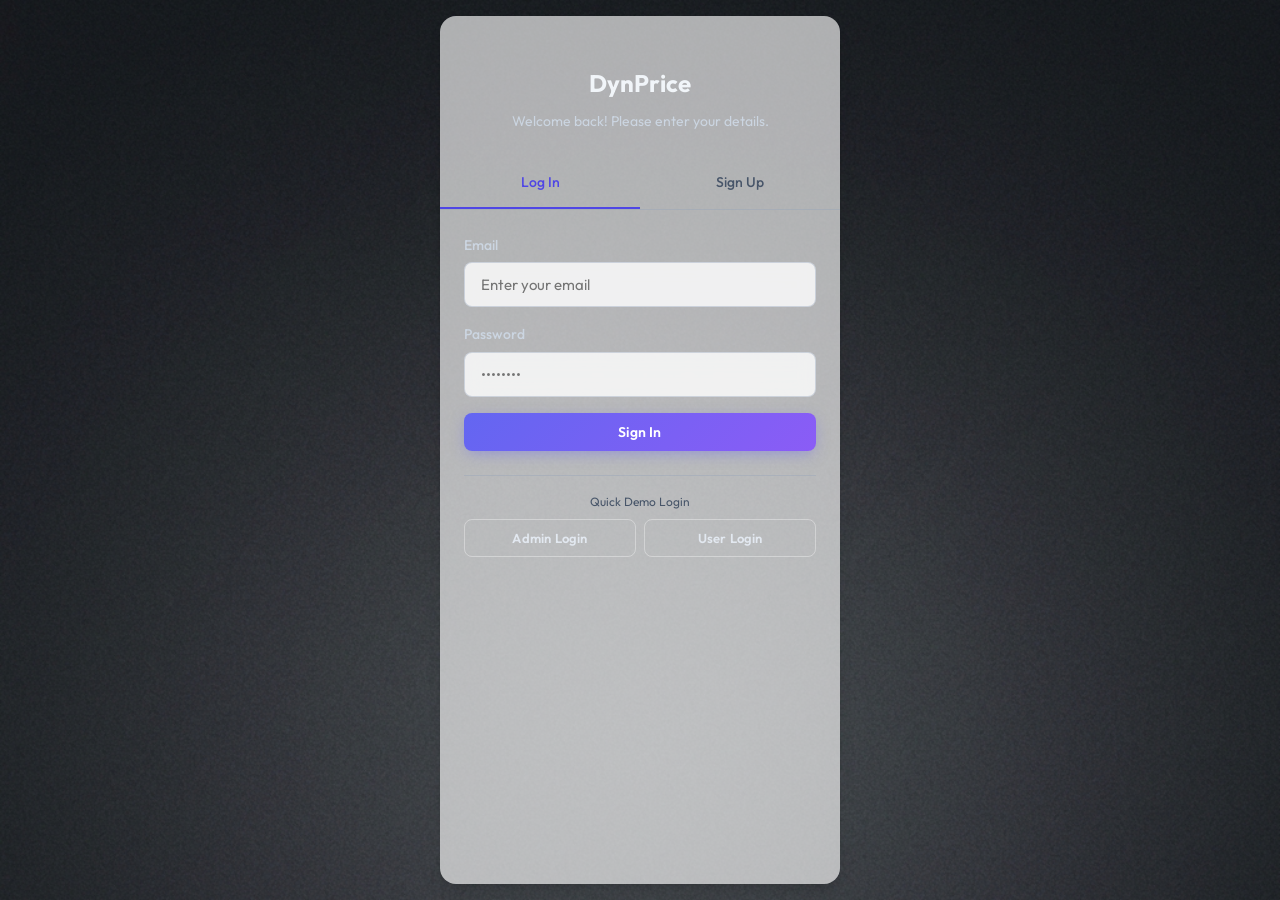
<file: Dyn_Pri-Web/frontend/index.html>
<!DOCTYPE html>
<html lang="en">
<head>
  <meta charset="UTF-8">
  <meta name="viewport" content="width=device-width, initial-scale=1.0">
  <title>DynPrice - Smart Dynamic Pricing</title>
  
  <link rel="stylesheet" href="css/main.css">
  <link rel="stylesheet" href="css/components.css">
  <link rel="stylesheet" href="css/pages/home.css">
</head>
<body class="home-page page-offset">

  <!-- Navbar Component -->
  <nav class="navbar">
    <div class="container navbar-container">
      <a href="index.html" class="navbar-brand">DynPrice</a>
      
      <ul class="navbar-nav desktop-only">
        <li><a href="products.html" class="nav-link">All Products</a></li>
        <li><a href="products.html?category=Laptop" class="nav-link">Laptops</a></li>
        <li><a href="products.html?category=Mobile Phone" class="nav-link">Phones</a></li>
      </ul>

      <div class="navbar-actions">
        <!-- Search icon (placeholder) -->
        <button class="navbar-icon-btn">
          🔍
        </button>
        <!-- User icon -->
        <a href="orders.html" id="nav-user-btn" class="navbar-icon-btn">
          👤
        </a>
        <!-- Cart info -->
        <a href="cart.html" class="navbar-icon-btn">
          🛒
          <span class="cart-badge" id="cart-badge-count">0</span>
        </a>
        <button id="nav-logout-btn" class="btn btn-outline" style="display:none; padding:4px 8px; font-size:12px;" onclick="logout()">Logout</button>
      </div>
    </div>
  </nav>

  <main>
    <!-- ===== HERO SEARCH BAR ===== -->
    <div class="hero-search-bar container">
      <div class="hsb-inner">
        <div class="hsb-left">
          <span class="hsb-logo">⚡ DynPrice</span>
          <span class="hsb-tagline">Smart AI Pricing</span>
        </div>
        <div class="hsb-search">
          <select class="hsb-category-select">
            <option>All</option>
            <option>Laptops</option>
            <option>Mobiles</option>
            <option>Smartwatches</option>
            <option>Audio</option>
            <option>TVs</option>
          </select>
          <input type="text" class="hsb-input" placeholder="Search for products, brands..." id="hero-search-input" onkeydown="if(event.key==='Enter') window.location.href='products.html?q='+this.value">
          <button class="hsb-btn" onclick="window.location.href='products.html?q='+document.getElementById('hero-search-input').value">🔍</button>
        </div>
        <div class="hsb-right">
          <a href="cart.html" class="hsb-cart-btn">🛒 Cart <span class="hsb-cart-count" id="hsb-cart-count">0</span></a>
        </div>
      </div>
    </div>


    <!-- ===== MINI TOP DEALS STRIP ===== -->
    <div class="top-deals-strip container">
      <div class="tds-label">🔥 Top Categories</div>
      <div class="tds-items">
        <a href="products.html?category=Laptop" class="tds-chip">💻 Laptops</a>
        <a href="products.html?category=Mobile Phone" class="tds-chip">📱 Mobiles</a>
        <a href="products.html?category=Smartwatch" class="tds-chip">⌚ Smartwatches</a>
        <a href="products.html?category=Earphones" class="tds-chip">🎧 Audio</a>
        <a href="products.html?category=Television" class="tds-chip">📺 Smart TVs</a>
        <a href="products.html?category=Camera" class="tds-chip">📷 Cameras</a>
        <a href="products.html" class="tds-chip tds-chip-highlight">⚡ Flash Deals</a>
      </div>
    </div>

    <!-- Carousel Section -->
    <section class="home-carousel-wrapper">
      <div class="carousel-container" id="main-carousel">
        <div class="carousel-slide active" style="background: linear-gradient(135deg, #0f172a 0%, #1e3a8a 50%, #3b82f6 100%);">
          <div class="slide-content">
            <div class="slide-tag">🔥 LIMITED TIME</div>
            <h2>Big Billion Electronics Sale</h2>
            <p>AI-powered dynamic prices. Grab before the price shoots up.</p>
            <div class="slide-actions">
              <a href="products.html" class="slide-cta-primary">Shop Now →</a>
              <a href="products.html?category=Laptop" class="slide-cta-secondary">View Laptops</a>
            </div>
          </div>
        </div>
        <div class="carousel-slide" style="background: linear-gradient(135deg, #1a0533 0%, #4c1d95 50%, #7c3aed 100%);">
          <div class="slide-content">
            <div class="slide-tag">⌚ NEW ARRIVALS</div>
            <h2>Smartwatches &amp; Wearables</h2>
            <p>Track your fitness with the latest tech. Prices drop in real-time!</p>
            <div class="slide-actions">
              <a href="products.html?category=Smartwatch" class="slide-cta-primary">Explore →</a>
              <a href="products.html" class="slide-cta-secondary">All Products</a>
            </div>
          </div>
        </div>
        <div class="carousel-slide" style="background: linear-gradient(135deg, #064e3b 0%, #047857 50%, #10b981 100%);">
          <div class="slide-content">
            <div class="slide-tag">📉 PRICE DROPPED</div>
            <h2>Today's Flash Deals</h2>
            <p>Dynamic pricing engine found the lowest prices of the day for you!</p>
            <div class="slide-actions">
              <a href="products.html" class="slide-cta-primary">Grab Deals →</a>
            </div>
          </div>
        </div>
      </div>
      <button class="carousel-btn left" onclick="moveCarousel(-1)">&#10094;</button>
      <button class="carousel-btn right" onclick="moveCarousel(1)">&#10095;</button>
      <div class="carousel-dots">
        <span class="dot active" onclick="setCarousel(0)"></span>
        <span class="dot" onclick="setCarousel(1)"></span>
        <span class="dot" onclick="setCarousel(2)"></span>
      </div>
    </section>

    <!-- Trust Bar -->
    <div class="trust-bar container">
      <div class="trust-item"><span>🚚</span><span>Free Delivery Over ₹499</span></div>
      <div class="trust-item"><span>⚡</span><span>Real-Time Dynamic Pricing</span></div>
      <div class="trust-item"><span>🔒</span><span>100% Secure Payments</span></div>
      <div class="trust-item"><span>↩️</span><span>Easy 30-Day Returns</span></div>
    </div>

    <!-- Circular Category Strip -->
    <section class="category-section container">
      <div class="category-strip circular-categories">
        <a href="products.html?category=Mobile Phone" class="category-circle-item">
          <div class="circle-icon">📱</div>
          <span>Mobiles</span>
        </a>
        <a href="products.html?category=Laptop" class="category-circle-item">
          <div class="circle-icon">💻</div>
          <span>Laptops</span>
        </a>
        <a href="products.html?category=Television" class="category-circle-item">
          <div class="circle-icon">📺</div>
          <span>TVs</span>
        </a>
        <a href="products.html?category=Earphones" class="category-circle-item">
          <div class="circle-icon">🎧</div>
          <span>Audio</span>
        </a>
        <a href="products.html?category=Smartwatch" class="category-circle-item">
          <div class="circle-icon">⌚</div>
          <span>Watches</span>
        </a>
        <a href="products.html?category=Camera" class="category-circle-item">
          <div class="circle-icon">📷</div>
          <span>Cameras</span>
        </a>
      </div>
    </section>


    <!-- Deal of the Day -->
    <section class="container deal-of-day-section">
      <div class="dod-header">
        <div class="dod-title-box">
          <h2 class="section-title text-navy mb-0" style="font-weight: 800; font-size: 24px;">Deal of the Day ⚡</h2>
          
          <div class="dod-timer-container">
            <span class="timer-text">Ends in:</span>
            <div class="timer-box" id="timer-h">05</div> <span class="timer-unit">h</span>
            <div class="timer-box" id="timer-m">23</div> <span class="timer-unit">m</span>
            <div class="timer-box" id="timer-s">10</div> <span class="timer-unit">s</span>
          </div>
        </div>
        <a href="products.html" class="btn btn-outline" style="background: #2874f0; color: white; border: none;">View All Deals</a>
      </div>
      <div id="dod-grid" class="product-grid horizontal-scroll">
        <!-- populated dynamically -->
      </div>
    </section>


    <!-- Flash Sale Banner -->
    <section class="container" style="margin-bottom: 60px;">
      <div class="flash-sale-banner">
        <div class="fsb-text">
          <h2>⚡ Flash Sale Live!</h2>
          <p>Dynamic AI pricing — catch discounts before they expire.</p>
        </div>
        <a href="products.html" class="fsb-cta">Shop All Deals</a>
      </div>
    </section>

    <!-- Trending Now -->
    <section class="container" style="margin-bottom: 80px;">
      <div class="section-header">
        <h2 class="section-title">Trending Now 🔥</h2>
        <a href="products.html" class="section-view-all">View All →</a>
      </div>
      <div id="trending-grid" class="trending-grid">
        <div style="grid-column: 1 / -1; text-align: center; padding: 40px;">
          <span class="spinner spinner-large"></span>
        </div>
      </div>
    </section>

    <!-- Festive Deals -->
    <section id="festive-section" class="container" style="display: none; margin-bottom: 60px;">
      <div class="section-header">
        <h2 class="section-title">Festive Highlights ✨</h2>
      </div>
      <div id="festive-grid" class="product-grid">
        <!-- populated dynamically -->
      </div>
    </section>
  </main>



  <!-- Toast Notification Container -->
  <div id="toast-container" class="toast-container"></div>

  <script src="js/api.js"></script>
  <script src="js/auth.js"></script>
  <script>
    // ── Auth Guard ── redirect to login if not logged in
    if (!localStorage.getItem('token')) {
      window.location.replace('login.html');
    }
  </script>
  <script>
    // Navbar auth state
    if (isLoggedIn()) {
      document.getElementById('nav-logout-btn').style.display = 'inline-flex';
    } else {
      document.getElementById('nav-user-btn').href = 'login.html';
    }

    // Common card renderer function
    function createProductCardHTML(product) {
      // Handle missing image with realistic unsplash images
      let imageUrl = product.image_url;
      if (!imageUrl || imageUrl.includes('placehold')) {
        const cat = (product.category || '').toLowerCase();
        if (cat.includes('laptop') || cat.includes('electronic')) {
           imageUrl = 'https://images.unsplash.com/photo-1496181133206-80ce9b88a853?ixlib=rb-4.0.3&auto=format&fit=crop&w=600&q=80';
        } else if (cat.includes('phone') || cat.includes('mobile')) {
           imageUrl = 'https://images.unsplash.com/photo-1511707171634-5f897ff02aa9?ixlib=rb-4.0.3&auto=format&fit=crop&w=600&q=80';
        } else {
           // generic aesthetic product image
           imageUrl = 'https://images.unsplash.com/photo-1505740420928-5e560c06d30e?ixlib=rb-4.0.3&auto=format&fit=crop&w=600&q=80';
        }
      }
      
      // Calculate star rating UI
      // Price dynamic calculation
      const base = product.base_price || product.current_price;
      const current = product.current_price;
      const rating = product.rating || 0;
      const reviews = product.review_count || product.reviews || 0;

      let badgeClass = 'hpc-badge-info';
      let badgeLabel = product.sub_category || 'Product';
      let dynamicText = '⚖️ Price Remains Same';
      let dynamicColor = '#64748b';

      if (current > base) {
        badgeClass = 'hpc-badge-danger';
        badgeLabel = '📈 High Demand';
        dynamicText = '📈 Price will be high soon!';
        dynamicColor = '#f87171';
      } else if (current < base) {
        const dropPct = Math.round(((base - current) / base) * 100);
        badgeClass = 'hpc-badge-success';
        badgeLabel = '📉 Price Dropped';
        dynamicText = `📉 Price dropped by ${dropPct}%`;
        dynamicColor = '#34d399';
      } else if (product.season === 'Festive') {
        badgeClass = 'hpc-badge-warning';
        badgeLabel = '✨ Festive';
      }

      const stars = '★'.repeat(Math.round(rating)) + '☆'.repeat(5 - Math.round(rating));

      return `
        <div class="home-product-card">
          <div class="hpc-image-wrap">
            <img class="hpc-image" src="${imageUrl}" alt="${product.name}" loading="lazy">
            <div class="hpc-badge ${badgeClass}">${badgeLabel}</div>
            <button class="hpc-wishlist" title="Wishlist">♡</button>
          </div>
          <div class="hpc-body">
            <a href="product-detail.html?id=${product.id}" style="text-decoration:none;">
              <div class="hpc-name">${product.name}</div>
            </a>
            <div class="hpc-price-row">
              <span class="hpc-price">₹${current.toLocaleString()}</span>
              ${(base > current) ? `<span class="hpc-old-price">₹${base.toLocaleString()}</span>` : ''}
            </div>
            <div class="hpc-dynamic-tag" style="color:${dynamicColor}">⚡ ${dynamicText}</div>
            <div class="hpc-rating">${stars} <span>(${reviews})</span></div>
            <button class="hpc-btn" onclick="addToCart(${product.id}, this)">🛒 Add to Cart</button>
          </div>
        </div>
      `;
    }

    // --- Carousel Logic ---
    let currentSlide = 0;
    const slides = document.querySelectorAll('.carousel-slide');
    const dots = document.querySelectorAll('.carousel-dots .dot');
    
    function updateCarousel() {
      slides.forEach((s, i) => s.classList.toggle('active', i === currentSlide));
      dots.forEach((d, i) => d.classList.toggle('active', i === currentSlide));
      const container = document.getElementById('main-carousel');
      if (container) {
        container.style.transform = `translateX(-${currentSlide * 100}%)`;
      }
    }
    
    window.moveCarousel = (dir) => {
      currentSlide = (currentSlide + dir + slides.length) % slides.length;
      updateCarousel();
    };
    
    window.setCarousel = (index) => {
      currentSlide = index;
      updateCarousel();
    };

    // Auto-advance carousel
    setInterval(() => { moveCarousel(1); }, 4000);

    // --- Countdown Timer Logic ---
    function startCountdown() {
      let hours = 5;
      let minutes = 23;
      let seconds = 10;
      
      setInterval(() => {
        if(seconds > 0) seconds--;
        else {
          seconds = 59;
          if(minutes > 0) minutes--;
          else { minutes = 59; hours--; }
        }
        
        document.getElementById('timer-h').innerText = hours.toString().padStart(2, '0');
        document.getElementById('timer-m').innerText = minutes.toString().padStart(2, '0');
        document.getElementById('timer-s').innerText = seconds.toString().padStart(2, '0');
      }, 1000);
    }

    async function loadHomePageProducts() {
      const res = await apiGetProducts();
      
      if (!res.success) {
        document.getElementById('trending-grid').innerHTML = '<p class="text-danger">Failed to load products.</p>';
        return;
      }

      let allProducts = res.data;
      if (typeof allProducts === 'object' && allProducts.data) {
          allProducts = allProducts.data;
      }
      if (!Array.isArray(allProducts)) allProducts = [];

      // Deal of the Day (randomly select 5 products that are on discount)
      const discounted = allProducts.filter(p => p.base_price > p.current_price).slice(0, 5);
      const dodGrid = document.getElementById('dod-grid');
      if(dodGrid && discounted.length > 0) {
        dodGrid.innerHTML = '';
        discounted.forEach(p => dodGrid.innerHTML += createProductCardHTML(p));
      } else if (dodGrid) {
        // Fallback if no discounts
        dodGrid.innerHTML = '';
        allProducts.slice(0, 5).forEach(p => dodGrid.innerHTML += createProductCardHTML(p));
      }

      // Trending — use high-quality tc-* card style
      const trending = [...allProducts].sort((a, b) => (b.demand || 0) - (a.demand || 0)).slice(0, 8);
      const trendingGrid = document.getElementById('trending-grid');
      if(trendingGrid) {
        trendingGrid.innerHTML = '';
        trending.forEach(p => {
          let imgUrl = p.image_url;
          if (!imgUrl || imgUrl.includes('placehold')) {
            const cat = (p.category || '').toLowerCase();
            if (cat.includes('laptop') || cat.includes('electron')) {
              imgUrl = 'https://images.unsplash.com/photo-1496181133206-80ce9b88a853?auto=format&fit=crop&w=700&q=80';
            } else if (cat.includes('phone') || cat.includes('mobile')) {
              imgUrl = 'https://images.unsplash.com/photo-1511707171634-5f897ff02aa9?auto=format&fit=crop&w=700&q=80';
            } else if (cat.includes('watch')) {
              imgUrl = 'https://images.unsplash.com/photo-1523275335684-37898b6baf30?auto=format&fit=crop&w=700&q=80';
            } else if (cat.includes('audio') || cat.includes('earphone') || cat.includes('headphone')) {
              imgUrl = 'https://images.unsplash.com/photo-1505740420928-5e560c06d30e?auto=format&fit=crop&w=700&q=80';
            } else if (cat.includes('tv') || cat.includes('television')) {
              imgUrl = 'https://images.unsplash.com/photo-1593359677879-a4bb92f829d1?auto=format&fit=crop&w=700&q=80';
            } else {
              imgUrl = 'https://images.unsplash.com/photo-1468495244123-6c6c332eeece?auto=format&fit=crop&w=700&q=80';
            }
          }

          const base = p.base_price || p.current_price;
          const cur = p.current_price;
          const rating = p.rating || 0;
          const reviews = p.review_count || p.reviews || 0;

          let dText = '⚖️ Stable Price';
          let dColor = '#64748b';
          let badgeLabel = p.sub_category || '';
          let badgeCls = 'hpc-badge-info';
          let discountPct = '';

          if (cur > base) {
            dText = '📈 Price will rise soon!';
            dColor = '#f87171';
            badgeLabel = '📈 High Demand';
            badgeCls = 'hpc-badge-danger';
          } else if (cur < base) {
            const pct = Math.round(((base - cur) / base) * 100);
            dText = `📉 Price dropped by ${pct}%`;
            dColor = '#34d399';
            badgeLabel = '📉 Deal!';
            badgeCls = 'hpc-badge-success';
            discountPct = `<span class="tc-discount-pct">-${pct}%</span>`;
          }

          const stars = '★'.repeat(Math.round(rating)) + '☆'.repeat(5 - Math.round(rating));

          trendingGrid.innerHTML += `
            <div class="trending-card">
              <div class="tc-image-wrap">
                <img class="tc-image" src="${imgUrl}" alt="${p.name}" loading="lazy">
                <div class="tc-overlay"></div>
                <div class="hpc-badge ${badgeCls}" style="position:absolute; top:12px; left:12px; z-index:5; padding:4px 10px; border-radius:20px; font-size:11px; font-weight:700;">${badgeLabel}</div>
                <button class="hpc-wishlist" style="position:absolute; top:12px; right:12px; z-index:5;">♡</button>
              </div>
              <div class="tc-body">
                <a href="product-detail.html?id=${p.id}" style="text-decoration:none;">
                  <div class="tc-name">${p.name}</div>
                </a>
                <div class="tc-price-row">
                  <span class="tc-price">₹${cur.toLocaleString()}</span>
                  ${(base > cur) ? `<span class="tc-old-price">₹${base.toLocaleString()}</span>` : ''}
                  ${discountPct}
                </div>
                <div class="tc-dynamic-tag" style="color:${dColor}; font-size:11px; font-weight:700; margin-bottom:10px;">⚡ ${dText}</div>
                <div class="tc-rating">${stars} <span>(${reviews} reviews)</span></div>
                <div class="tc-actions">
                  <button class="tc-btn-cart" onclick="addToCart(${p.id}, this)">🛒 Add to Cart</button>
                  <a class="tc-btn-detail" href="product-detail.html?id=${p.id}">👁</a>
                </div>
              </div>
            </div>
          `;
        });
      }

      // Festive
      const festive = allProducts.filter(p => p.season === 'Festive').slice(0, 5);
      if (festive.length > 0) {
        document.getElementById('festive-section').style.display = 'block';
        const festiveGrid = document.getElementById('festive-grid');
        festiveGrid.innerHTML = '';
        festive.forEach(p => festiveGrid.innerHTML += createProductCardHTML(p));
      }
    }

    // Mini Toast API
    function showToast(message, type = 'success') {
      const id = Date.now();
      const container = document.getElementById('toast-container');
      const html = `<div id="toast-${id}" class="toast toast-${type}">${message}</div>`;
      container.insertAdjacentHTML('beforeend', html);
      
      setTimeout(() => {
        const t = document.getElementById(`toast-${id}`);
        if(t) {
          t.style.animation = 'fadeOut 0.3s ease forwards';
          setTimeout(() => t.remove(), 300);
        }
      }, 3000);
    }

    window.addToCart = async function(id, btnElement = null) {
      if (!isLoggedIn()) {
        showToast('Please login to add to cart', 'error');
        setTimeout(() => { window.location.href = 'login.html'; }, 1500);
        return;
      }
      
      if(btnElement) {
        btnElement.innerHTML = '⏳ Adding...';
        btnElement.disabled = true;
      }

      const res = await apiAddToCart(id, 1);
      
      if (res.success) {
        showToast('Added to cart successfully!');
        const badge = document.getElementById('cart-badge-count');
        badge.innerText = parseInt(badge.innerText) + 1;
        if(btnElement) {
          btnElement.innerHTML = '✓ Added';
          btnElement.classList.add('btn-success');
          setTimeout(() => {
            btnElement.innerHTML = '🛒 Add to cart';
            btnElement.classList.remove('btn-success');
            btnElement.disabled = false;
          }, 2000);
        }
      } else {
        showToast(res.error, 'error');
        if(btnElement) {
          btnElement.innerHTML = '🛒 Add to cart';
          btnElement.disabled = false;
        }
      }
    }

    async function loadCartCount() {
      if (isLoggedIn()) {
        const res = await apiGetCart();
        if (res.success && res.data && res.data.items) {
           const count = res.data.items.reduce((acc, item) => acc + item.quantity, 0);
           document.getElementById('cart-badge-count').innerText = count;
        }
      }
    }

    document.addEventListener('DOMContentLoaded', () => {
      loadHomePageProducts();
      loadCartCount();
      startCountdown();
    });
  </script>
</body>
</html>
</file>
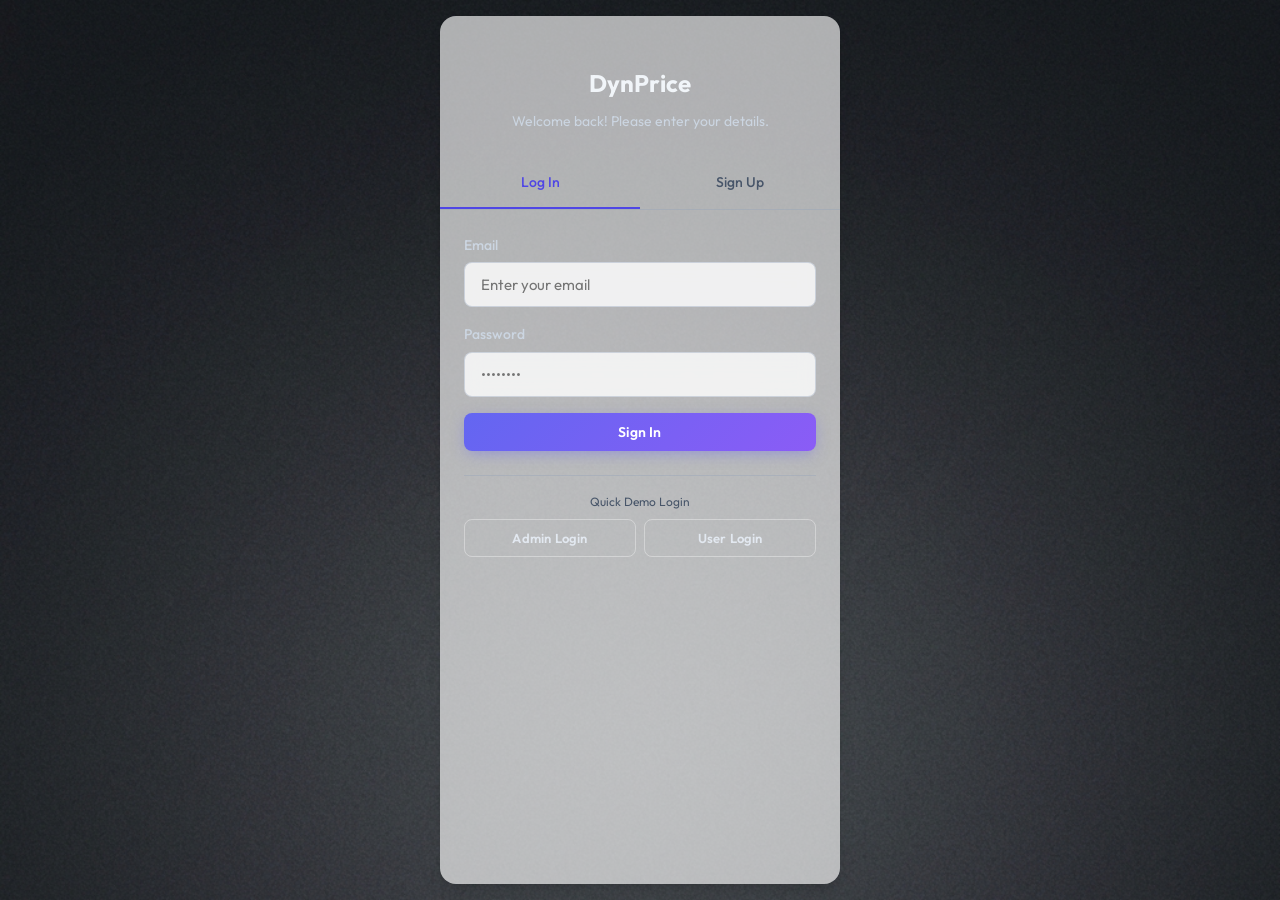
<file: Dyn_Pri-Web/frontend/cart.html>
<!DOCTYPE html>
<html lang="en">
<head>
  <meta charset="UTF-8">
  <meta name="viewport" content="width=device-width, initial-scale=1.0">
  <title>Your Cart - DynPrice</title>
  
  <link rel="stylesheet" href="css/main.css">
  <link rel="stylesheet" href="css/components.css">
  <link rel="stylesheet" href="css/pages/cart.css">
</head>
<body class="page-cart page-offset">

  <!-- Navbar Component -->
  <nav class="navbar">
    <div class="container navbar-container">
      <a href="index.html" class="navbar-brand">DynPrice</a>
      
      <ul class="navbar-nav desktop-only">
        <li><a href="products.html" class="nav-link">All Products</a></li>
        <li><a href="products.html?category=Laptops" class="nav-link">Laptops</a></li>
        <li><a href="products.html?category=Phones" class="nav-link">Phones</a></li>
      </ul>

      <div class="navbar-actions">
        <a href="orders.html" id="nav-user-btn" class="navbar-icon-btn">👤</a>
        <a href="cart.html" class="navbar-icon-btn" style="color:var(--color-primary);">
          🛒
          <span class="cart-badge" id="cart-badge-count">0</span>
        </a>
      </div>
    </div>
  </nav>

  <main class="container" style="padding-top: 32px;">
    
    <h1 class="page-title" style="margin-bottom: 24px;">My Cart</h1>

    <div class="cart-tabs" style="display: flex; border-bottom: 1px solid rgba(255,255,255,0.1); margin-bottom: 16px;">
      <div class="cart-tab active" style="flex: 1; text-align: center; padding: 12px; color: #a5b4fc; font-weight: 700; border-bottom: 3px solid #8b5cf6; cursor: pointer;">
        DynPrice Cart (<span id="tab-count">0</span>)
      </div>
      <div class="cart-tab" style="flex: 1; text-align: center; padding: 12px; font-weight: 600; color: #64748b; cursor: pointer;">
        Saved Items (0)
      </div>
    </div>

    <div class="delivery-box" style="display: flex; justify-content: space-between; align-items: center; background: rgba(255,255,255,0.05); border-radius: 12px; padding: 16px; margin-bottom: 20px; border: 1px solid rgba(255,255,255,0.08);">
      <div style="font-size: 14px; color: #cbd5e1;">Deliver to: <span style="font-weight: 700; color: #f8fafc;">Coimbatore - 641031</span></div>
      <button class="btn btn-outline" style="padding: 6px 14px; font-size: 13px;">Change</button>
    </div>

    <div id="cart-loading">
      <div style="text-align: center; padding: 60px 0;">
        <span class="spinner spinner-large"></span>
        <p class="mt-4 text-muted">Fetching live prices...</p>
      </div>
    </div>

    <div id="cart-empty" style="display: none;">
      <div class="empty-state">
        <h3 style="margin-bottom: 8px;">Your cart is empty</h3>
        <p style="margin-bottom: 24px;">Looks like you haven't added anything to your cart yet.</p>
        <a href="products.html" class="btn btn-primary" style="background: #2874f0; color: white;">Start Shopping</a>
      </div>
    </div>

    <!-- Will be shown if items exist -->
    <div class="cart-layout" id="cart-content" style="display: none;">
      
      <div class="cart-main" style="width: 100%;">
        <div class="cart-items-list" id="cart-items-list">
          <!-- Populated by JS -->
        </div>
        
        <div class="cart-savings-banner" id="cart-savings-banner" style="display:none;">
          % You'll save ₹<span id="savings-amount">0</span> on this order!
        </div>
      </div>
    </div>

    <!-- Sticky Footer -->
    <div class="cart-sticky-footer" id="cart-sticky-footer" style="display: none;">
      <div class="footer-price-info">
        <div class="footer-total-label">Total to Pay</div>
        <div id="sticky-new-total">₹0</div>
      </div>
      <button class="btn btn-checkout" onclick="window.location.href='checkout.html'">
        Proceed to Checkout
      </button>
    </div>
  </main>

  <div id="toast-container" class="toast-container"></div>

  <script src="js/api.js"></script>
  <script src="js/auth.js"></script>
  <script src="js/cart.js"></script>
  <script>
    if (!isLoggedIn()) {
      window.location.href = 'login.html';
    }
    
    document.addEventListener('DOMContentLoaded', () => {
      initCartPage();
    });
  </script>
</body>
</html>
</file>
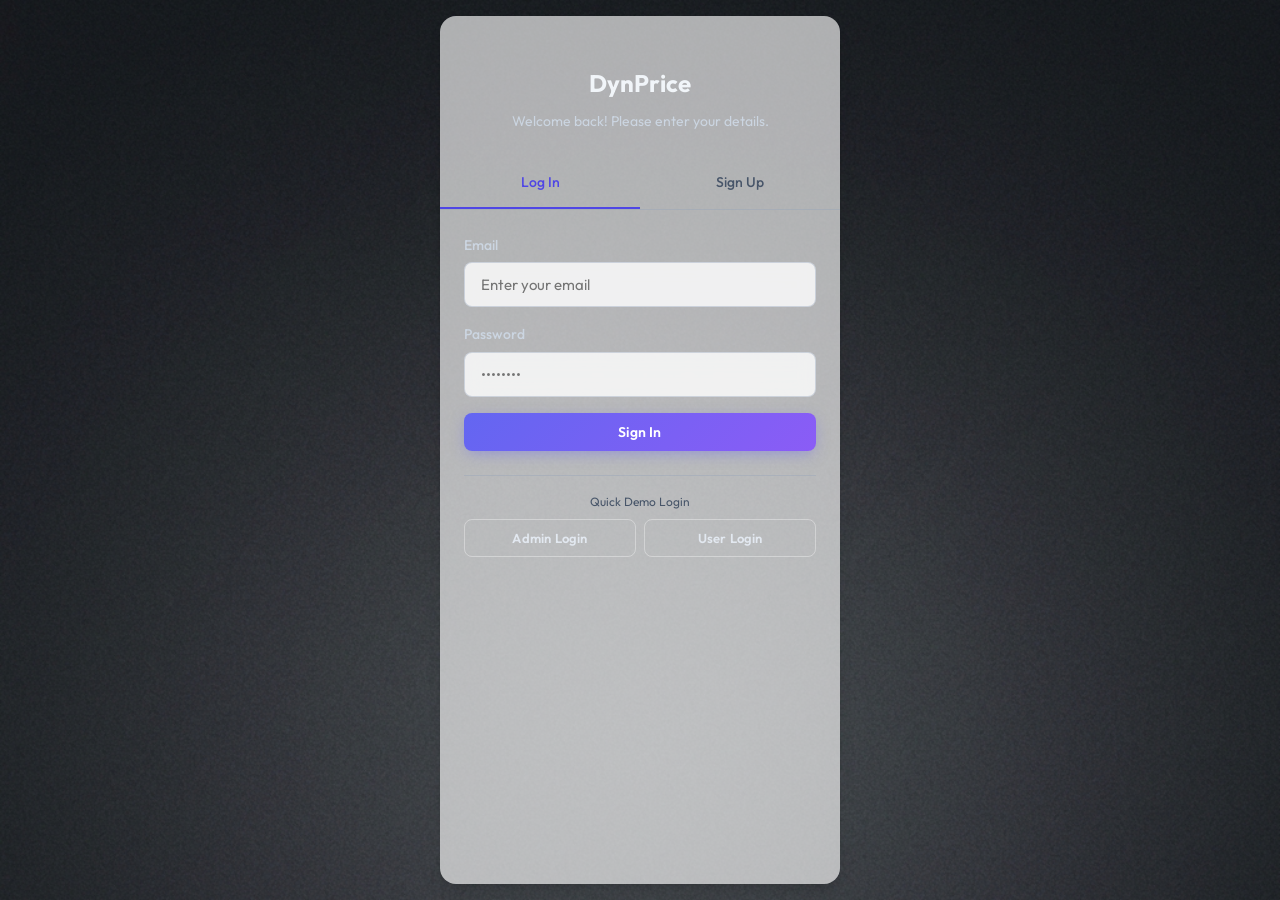
<file: Dyn_Pri-Web/frontend/checkout.html>
<!DOCTYPE html>
<html lang="en">
<head>
  <meta charset="UTF-8">
  <meta name="viewport" content="width=device-width, initial-scale=1.0">
  <title>Checkout - DynPrice</title>
  
  <link rel="stylesheet" href="css/main.css">
  <link rel="stylesheet" href="css/components.css">
  <link rel="stylesheet" href="css/pages/checkout.css">
  <script src="https://checkout.razorpay.com/v1/checkout.js"></script>
</head>
<body class="page-checkout page-offset">

  <!-- Navbar Component -->
  <nav class="navbar">
    <div class="container navbar-container">
      <a href="index.html" class="navbar-brand">DynPrice</a>
      
      <ul class="navbar-nav desktop-only">
        <li><a href="products.html" class="nav-link">All Products</a></li>
      </ul>

      <div class="navbar-actions">
        <a href="orders.html" id="nav-user-btn" class="navbar-icon-btn">👤</a>
      </div>
    </div>
  </nav>

  <main class="container" style="padding-top: 32px;">
    <h1 class="page-title" style="margin-bottom: 24px; font-size:28px; color:var(--color-navy);">Checkout</h1>

    <div class="checkout-layout">
      
      <div class="checkout-form-container">
        <h2>Delivery Address</h2>
        <form id="checkout-form" onsubmit="event.preventDefault(); handlePayment();">
          <div class="form-group">
            <label class="form-label" for="addr-name">Full Name</label>
            <input type="text" id="addr-name" class="form-input" required>
          </div>
          
          <div class="form-group">
            <label class="form-label" for="addr-street">Street Address</label>
            <input type="text" id="addr-street" class="form-input" required>
          </div>
          
          <div class="form-row">
            <div class="form-group">
              <label class="form-label" for="addr-city">City</label>
              <input type="text" id="addr-city" class="form-input" required>
            </div>
            <div class="form-group">
              <label class="form-label" for="addr-state">State</label>
              <input type="text" id="addr-state" class="form-input" required>
            </div>
          </div>
          
          <div class="form-row">
            <div class="form-group">
              <label class="form-label" for="addr-zip">Postal Code</label>
              <input type="text" id="addr-zip" class="form-input" required>
            </div>
            <div class="form-group">
              <label class="form-label" for="addr-phone">Phone Number</label>
              <input type="tel" id="addr-phone" class="form-input" required>
            </div>
          </div>

          <button id="hidden-submit" type="submit" style="display:none;"></button>
        </form>
      </div>

      <aside class="checkout-summary">
        <h3>Order Summary</h3>
        
        <div class="summary-items-list" id="checkout-items">
          <!-- Populated by JS -->
          <div style="text-align:center; padding: 20px;"><span class="spinner"></span></div>
        </div>
        
        <div class="summary-row">
          <span>Subtotal</span>
          <span id="chk-subtotal">₹0</span>
        </div>
        <div class="summary-row">
           <span>Tax (5%)</span>
           <span id="chk-tax">₹0</span>
        </div>
        <div class="summary-row total">
          <span>Total To Pay</span>
          <span id="chk-total">₹0</span>
        </div>

        <div class="payment-section">
          <button class="btn btn-razorpay" id="btn-pay" onclick="document.getElementById('hidden-submit').click();">
            Pay with Razorpay
          </button>
        </div>
      </aside>

    </div>
  </main>

  <div id="toast-container" class="toast-container"></div>

  <script src="js/api.js"></script>
  <script src="js/auth.js"></script>
  <script src="js/checkout.js"></script>
  <script>
    if (!isLoggedIn()) {
      window.location.href = 'login.html';
    }
    
    document.addEventListener('DOMContentLoaded', () => {
      initCheckoutPage();
    });
  </script>
</body>
</html>
</file>
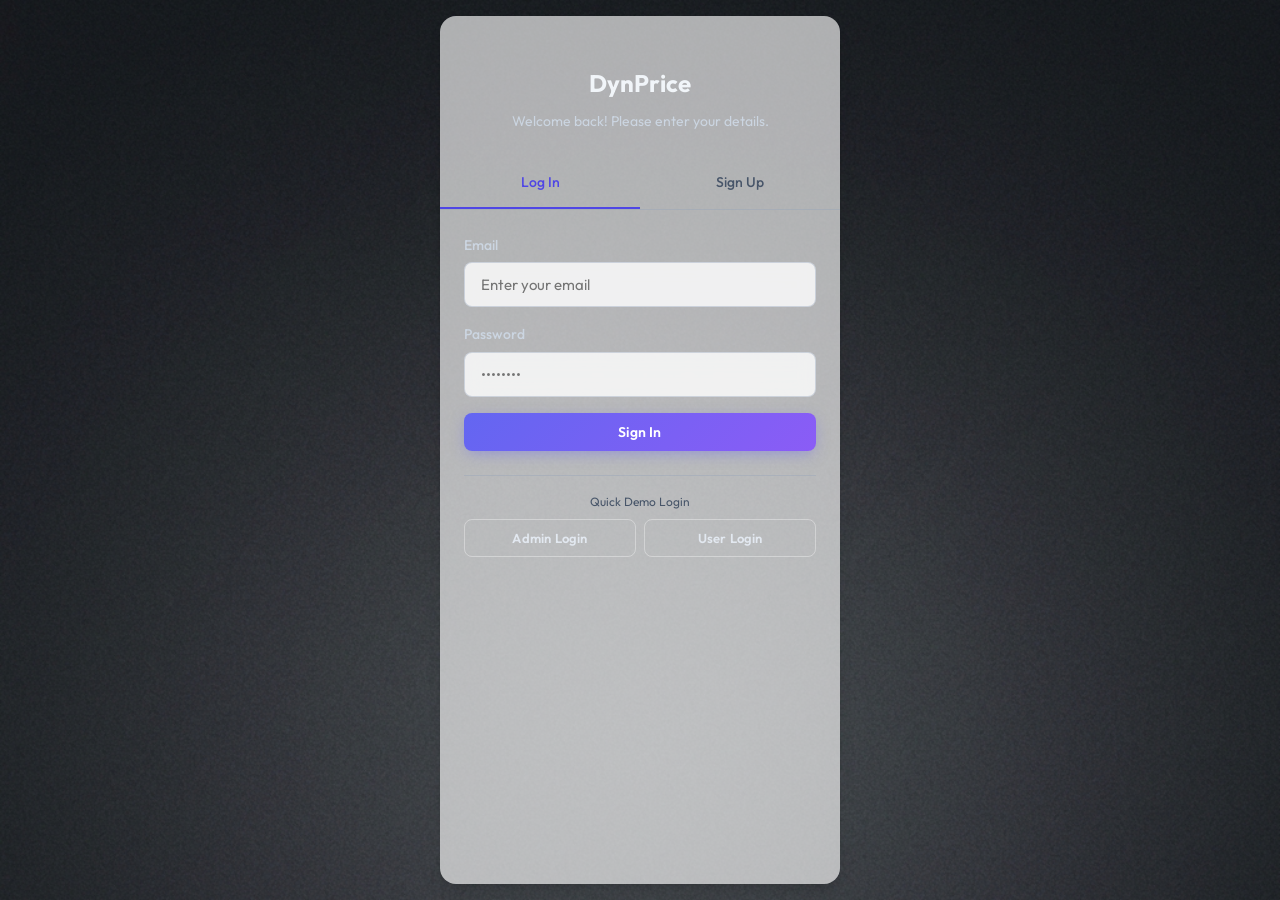
<file: Dyn_Pri-Web/frontend/login.html>
<!DOCTYPE html>
<html lang="en">
<head>
  <meta charset="UTF-8">
  <meta name="viewport" content="width=device-width, initial-scale=1.0">
  <title>Login - DynPrice</title>
  <link rel="stylesheet" href="css/main.css">
  <link rel="stylesheet" href="css/components.css">
  <link rel="stylesheet" href="css/pages/login.css">
  
  <script src="js/auth.js"></script>
  <script>
    // Prevent flash: Auto redirect if already logged in before body renders
    if (isLoggedIn()) {
      window.location.replace(isAdmin() ? 'admin/dashboard.html' : 'index.html');
    }
  </script>
</head>
<body class="auth-page">

  <main class="auth-card">
    <div class="auth-header">
      <h1>DynPrice</h1>
      <p>Welcome back! Please enter your details.</p>
    </div>

    <div class="tab-switcher">
      <button class="tab-btn active" id="tab-login" onclick="switchTab('login')">Log In</button>
      <button class="tab-btn" id="tab-signup" onclick="switchTab('signup')">Sign Up</button>
    </div>

    <div class="auth-body">
      <!-- Login Form -->
      <form id="form-login" class="auth-form active" onsubmit="handleLogin(event)">
        <div id="login-error" class="global-error"></div>
        
        <div class="form-group">
          <label class="form-label" for="login-email">Email</label>
          <input type="email" id="login-email" class="form-input" placeholder="Enter your email" required>
        </div>
        
        <div class="form-group">
          <label class="form-label" for="login-password">Password</label>
          <input type="password" id="login-password" class="form-input" placeholder="••••••••" required>
        </div>
        
        <button type="submit" class="btn btn-primary btn-block" id="btn-login" style="margin-bottom: 16px;">
          Sign In
        </button>

        <div style="border-top: 1px solid var(--color-border); padding-top: 16px; margin-top: 8px;">
          <p style="font-size: 12px; color: var(--color-muted); margin-bottom: 8px; text-align: center;">Quick Demo Login</p>
          <div style="display: flex; gap: 8px;">
            <button type="button" class="btn btn-outline" style="flex: 1; font-size: 13px;" onclick="document.getElementById('login-email').value='admin@dynprice.com'; document.getElementById('login-password').value='admin123'; document.getElementById('btn-login').click();">
              Admin Login
            </button>
            <button type="button" class="btn btn-outline" style="flex: 1; font-size: 13px;" onclick="document.getElementById('login-email').value='user@dynprice.com'; document.getElementById('login-password').value='user123'; document.getElementById('btn-login').click();">
              User Login
            </button>
          </div>
        </div>
      </form>

      <!-- Sign Up Form -->
      <form id="form-signup" class="auth-form" onsubmit="handleSignup(event)">
        <div id="signup-error" class="global-error"></div>

        <div class="form-group">
          <label class="form-label" for="signup-name">Full Name</label>
          <input type="text" id="signup-name" class="form-input" placeholder="John Doe" required>
        </div>
        
        <div class="form-group">
          <label class="form-label" for="signup-email">Email</label>
          <input type="email" id="signup-email" class="form-input" placeholder="Enter your email" required>
        </div>
        
        <div class="form-group">
          <label class="form-label" for="signup-password">Password</label>
          <input type="password" id="signup-password" class="form-input" placeholder="Create a password" required minlength="6">
        </div>
        
        <button type="submit" class="btn btn-primary btn-block" id="btn-signup">
          Create Account
        </button>
      </form>
    </div>
  </main>

  <script src="js/api.js"></script>
  <script src="js/auth.js"></script>
  <script>
    // Tab switching logic
    function switchTab(tab) {
      document.getElementById('tab-login').classList.remove('active');
      document.getElementById('tab-signup').classList.remove('active');
      
      document.getElementById('form-login').classList.remove('active');
      document.getElementById('form-signup').classList.remove('active');
      
      document.getElementById(`tab-${tab}`).classList.add('active');
      document.getElementById(`form-${tab}`).classList.add('active');
    }

    // Set loading state on buttons
    function setLoading(btnId, isLoading, text) {
      const btn = document.getElementById(btnId);
      if (isLoading) {
        btn.innerHTML = `<span class="spinner" style="width:16px;height:16px;border-width:2px;border-top-color:#fff;"></span> Processing...`;
        btn.classList.add('btn-disabled');
      } else {
        btn.innerHTML = text;
        btn.classList.remove('btn-disabled');
      }
    }

    function showError(errorId, message) {
      const el = document.getElementById(errorId);
      if (message) {
        el.textContent = message;
        el.style.display = 'block';
      } else {
        el.style.display = 'none';
      }
    }

    async function handleLogin(e) {
      e.preventDefault();
      showError('login-error', null);
      
      const email = document.getElementById('login-email').value;
      const pass = document.getElementById('login-password').value;
      
      setLoading('btn-login', true);
      const res = await apiLogin(email, pass);
      
      if (res.success) {
        const userData = res.data.user || { email, is_admin: res.data.is_admin || false };
        saveToken(res.data.access_token);
        saveUser(userData);

        // Redirect admins to admin dashboard, regular users to home
        const savedRedirect = localStorage.getItem('redirectUrl');
        localStorage.removeItem('redirectUrl');

        let redirect;
        if (savedRedirect) {
          redirect = savedRedirect;
        } else if (userData.is_admin || res.data.is_admin) {
          redirect = 'admin/dashboard.html';
        } else {
          redirect = 'index.html';
        }
        window.location.href = redirect;
      } else {
        showError('login-error', res.error);
        setLoading('btn-login', false, 'Sign In');
      }
    }

    async function handleSignup(e) {
      e.preventDefault();
      showError('signup-error', null);
      
      const name = document.getElementById('signup-name').value;
      const email = document.getElementById('signup-email').value;
      const password = document.getElementById('signup-password').value;
      
      setLoading('btn-signup', true);
      const res = await apiSignup({ name, email, password });
      
      if (res.success) {
        // Auto-login after signup
        const loginRes = await apiLogin(email, password);
        if (loginRes.success) {
          const userData = loginRes.data.user || { email, is_admin: false };
          saveToken(loginRes.data.access_token);
          saveUser(userData);
          window.location.href = 'index.html';
        } else {
          switchTab('login');
          document.getElementById('login-email').value = email;
          showError('login-error', 'Account created! Please log in.');
        }
      } else {
        showError('signup-error', res.error);
        setLoading('btn-signup', false, 'Create Account');
      }
    }
  </script>
</body>
</html>
</file>
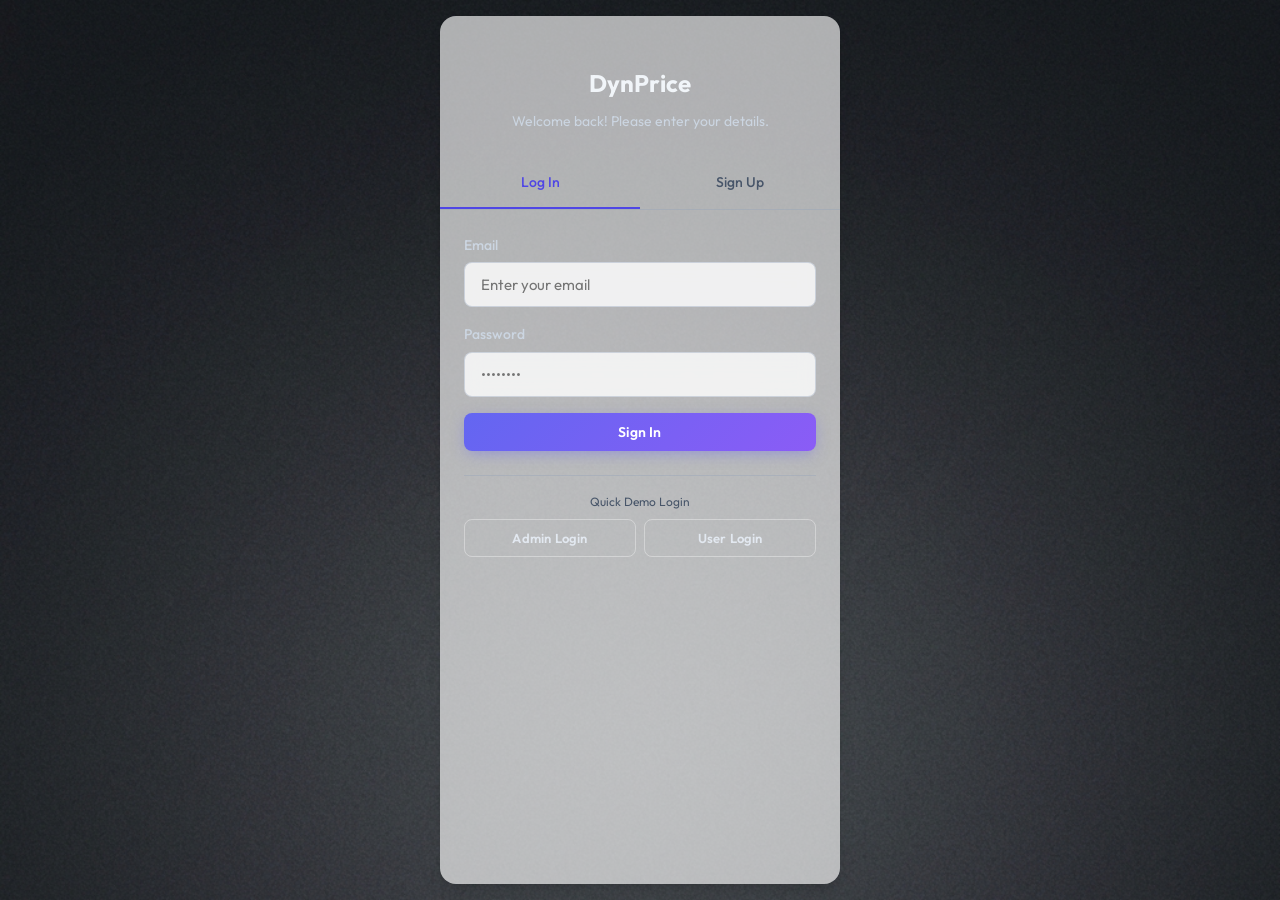
<file: Dyn_Pri-Web/frontend/orders.html>
<!DOCTYPE html>
<html lang="en">
<head>
  <meta charset="UTF-8">
  <meta name="viewport" content="width=device-width, initial-scale=1.0">
  <title>Order History - DynPrice</title>
  
  <link rel="stylesheet" href="css/main.css">
  <link rel="stylesheet" href="css/components.css">
  <link rel="stylesheet" href="css/pages/orders.css">
</head>
<body class="page-orders page-offset">

  <!-- Navbar -->
  <nav class="navbar">
    <div class="container navbar-container">
      <a href="index.html" class="navbar-brand">DynPrice</a>
      
      <ul class="navbar-nav desktop-only">
        <li><a href="products.html" class="nav-link">All Products</a></li>
      </ul>

      <div class="navbar-actions">
        <!-- We can add a logout button here for convenience since it's a user dashboard page -->
        <button class="btn btn-outline" style="padding: 4px 12px; font-size:12px;" onclick="logout()">Logout</button>
        <a href="cart.html" class="navbar-icon-btn">
          🛒
          <span class="cart-badge" id="cart-badge-count">0</span>
        </a>
      </div>
    </div>
  </nav>

  <main class="container" style="padding-top: 32px;">
    
    <div class="orders-layout">
      <h1 class="page-title" style="margin-bottom: 24px; font-size:28px; color:var(--color-navy);">Order History</h1>

      <div id="orders-list">
        <div style="text-align:center; padding: 60px 0;"><span class="spinner spinner-large"></span></div>
      </div>
    </div>

  </main>

  <script src="js/api.js"></script>
  <script src="js/auth.js"></script>
  <script src="js/orders.js"></script>
  <script>
    if (!isLoggedIn()) {
      window.location.href = 'login.html';
    }
    
    document.addEventListener('DOMContentLoaded', () => {
      initOrdersPage();
    });
  </script>
</body>
</html>
</file>
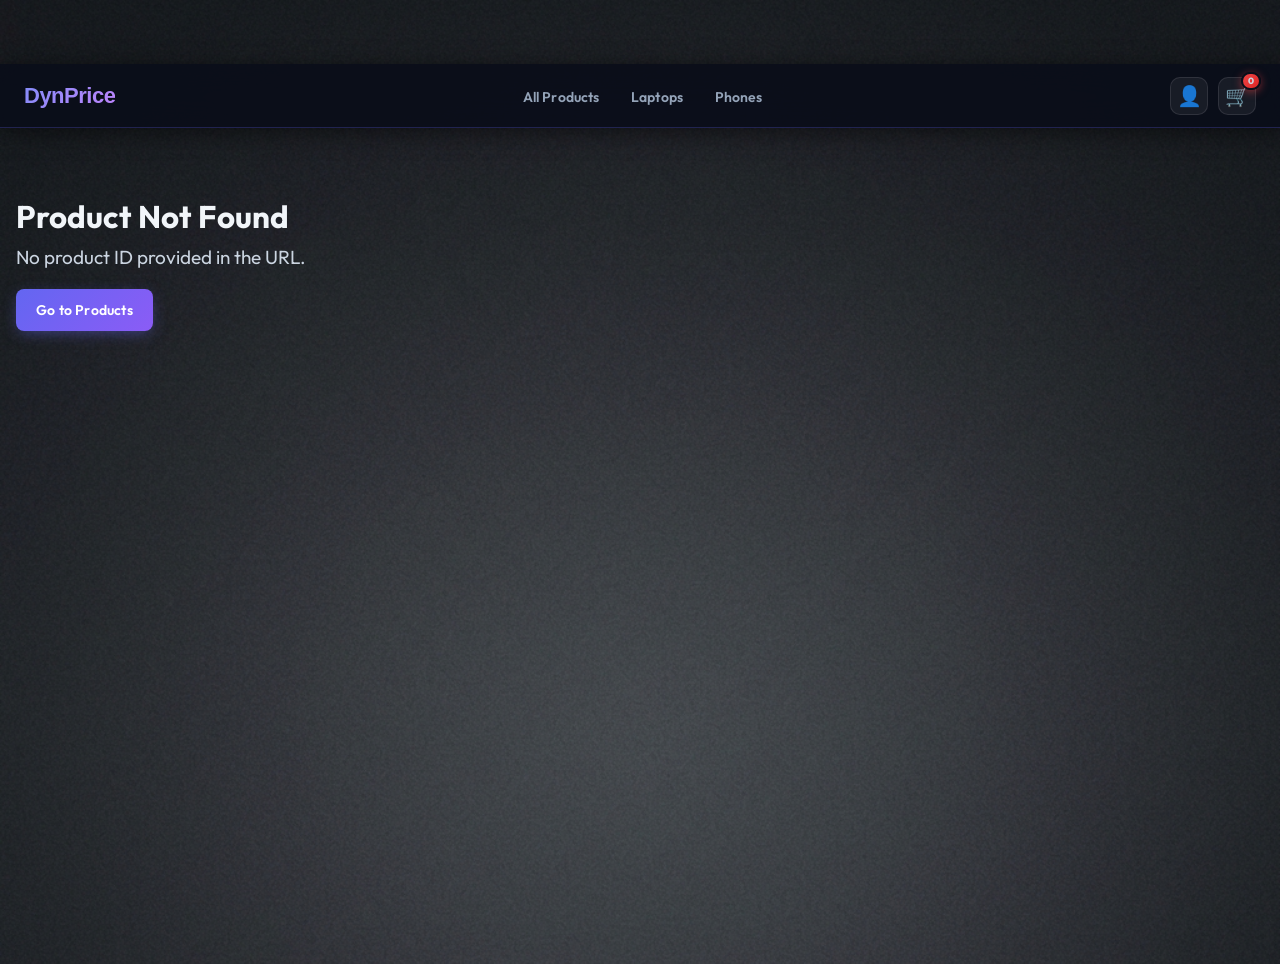
<file: Dyn_Pri-Web/frontend/product-detail.html>
<!DOCTYPE html>
<html lang="en">
<head>
  <meta charset="UTF-8">
  <meta name="viewport" content="width=device-width, initial-scale=1.0">
  <title>Product Details - DynPrice</title>
  
  <link rel="stylesheet" href="css/main.css">
  <link rel="stylesheet" href="css/components.css">
  <link rel="stylesheet" href="css/pages/product-detail.css">
</head>
<body class="page-product-detail page-offset">

  <!-- Navbar Component -->
  <nav class="navbar">
    <div class="container navbar-container">
      <a href="index.html" class="navbar-brand">DynPrice</a>
      
      <ul class="navbar-nav desktop-only">
        <li><a href="products.html" class="nav-link">All Products</a></li>
        <li><a href="products.html?category=Laptops" class="nav-link">Laptops</a></li>
        <li><a href="products.html?category=Phones" class="nav-link">Phones</a></li>
      </ul>

      <div class="navbar-actions">
        <a href="orders.html" id="nav-user-btn" class="navbar-icon-btn">👤</a>
        <a href="cart.html" class="navbar-icon-btn">
          🛒
          <span class="cart-badge" id="cart-badge-count">0</span>
        </a>
      </div>
    </div>
  </nav>

  <main class="container" style="padding-top: 24px;">

    <!-- Dynamic skeleton or content container -->
    <div id="product-container">
      <div style="text-align: center; padding: 100px 0;">
        <span class="spinner spinner-large"></span>
        <p class="mt-4 text-muted">Loading product details...</p>
      </div>
    </div>

  </main>

  <div id="toast-container" class="toast-container"></div>

  <!-- Template injected by JS -->
  <template id="product-template">
    <!-- Breadcrumb -->
    <nav class="breadcrumb">
      <a href="index.html" class="breadcrumb-item">Home</a>
      <span class="breadcrumb-separator">/</span>
      <a href="products.html" class="breadcrumb-item">Electronics</a>
      <span class="breadcrumb-separator">/</span>
      <a href="products.html?category={CATEGORY}" class="breadcrumb-item" id="bc-category">{CATEGORY}</a>
      <span class="breadcrumb-separator">/</span>
      <span class="breadcrumb-item breadcrumb-active" id="bc-name">{NAME}</span>
    </nav>

    <div class="product-detail-layout mt-4">
      <!-- Left Column -->
      <div class="product-gallery">
        <div class="thumbnail-strip" id="thumb-strip">
          <!-- Dynamically populated -->
        </div>
        <div class="main-image-container">
          <img src="" id="main-product-img" alt="Product Image">
        </div>
      </div>

      <!-- Right Column -->
      <div class="product-info">
        <h1 class="product-title" id="p-title">{NAME}</h1>
        
        <div class="rating-row">
          <div class="stars">★★★★☆ <span style="color:var(--color-star); font-weight:500;" id="p-rating">4.5</span></div>
          <span class="rating-count"><span id="p-reviews">120</span> Reviews</span>
          <span class="text-muted">•</span>
          <span class="orders-count"><span id="p-orders">450</span>+ orders</span>
        </div>

        <div class="feature-list" id="p-features">
          <!-- Populated by JS -->
        </div>

        <div class="price-block">
          <div class="d-flex align-center">
            <span class="current-price" id="p-price">₹0</span>
            <span class="price-unit">/unit</span>
            <span class="old-price" id="p-old-price">₹0</span>
          </div>
          <div class="ai-badge" title="Updated based on live demand & market data">
            ✨ AI-Optimised Price
          </div>
          <div id="p-price-updated" style="font-size:12px; color:var(--color-muted); margin-top:8px; display:none;"></div>
        </div>

        <div class="qty-actions-row">
          <div class="qty-stepper">
            <button class="qty-btn" onclick="updateQuantity(-1)">−</button>
            <input type="number" class="qty-input" id="qty-input" value="1" min="1">
            <button class="qty-btn" onclick="updateQuantity(1)">+</button>
          </div>
          <button class="btn btn-primary btn-add-cart" id="btn-add-cart" onclick="handleAddToCart()">
            🛒 Add to cart
          </button>
          <button class="btn btn-outline btn-wishlist">♡</button>
        </div>

        <label class="compare-row">
          <input type="checkbox" style="accent-color:var(--color-primary)"> Add to compare
        </label>

        <div class="divider"></div>

        <div class="shipping-card">
          <h4>Shipping & Returns</h4>
          <p>🚚 Free standard delivery on orders over ₹5,000</p>
          <p>📦 Ships within 24 hours</p>
          <p>↩️ 7-day return policy</p>
        </div>
        <div class="purchase-protection">
          🛡️ 100% Purchase Protection
        </div>
      </div>
    </div>

    <!-- Below Fold -->
    <div class="details-section">
      <h2 class="details-title">Detailed Information</h2>
      <!-- Specs Table -->
      <table class="specs-table" id="specs-table">
        <tbody>
          <!-- Populated by JS -->
        </tbody>
      </table>
    </div>

    <div class="details-section">
      <h2 class="details-title">Recent Reviews</h2>
      <div class="review-grid" id="review-grid">
        <!-- Populated by JS -->
      </div>
    </div>
  </template>

  <script src="js/api.js"></script>
  <script src="js/auth.js"></script>
  <script src="js/product-detail.js"></script>
  <script>
    if (!isLoggedIn()) {
      document.getElementById('nav-user-btn').href = 'login.html';
    }

    async function loadCartCount() {
      if (isLoggedIn()) {
        const res = await apiGetCart();
        if (res.success && res.data && res.data.items) {
           const count = res.data.items.reduce((acc, item) => acc + item.quantity, 0);
           document.getElementById('cart-badge-count').innerText = count;
        }
      }
    }

    document.addEventListener('DOMContentLoaded', () => {
      initProductDetailPage();
      loadCartCount();
    });
  </script>
</body>
</html>
</file>
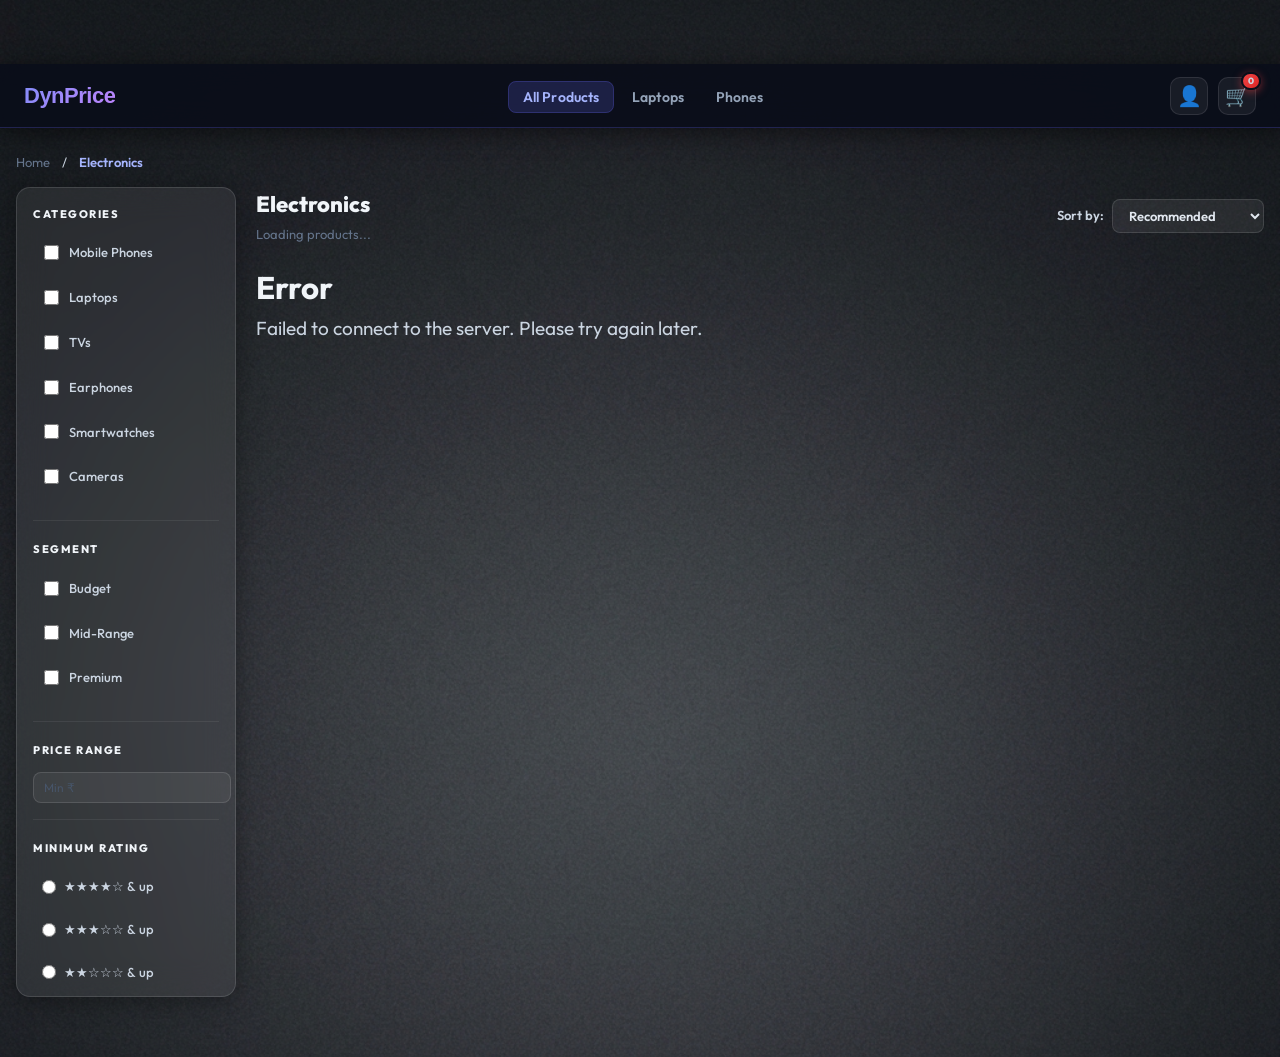
<file: Dyn_Pri-Web/frontend/products.html>
<!DOCTYPE html>
<html lang="en">
<head>
  <meta charset="UTF-8">
  <meta name="viewport" content="width=device-width, initial-scale=1.0">
  <title>Products - DynPrice</title>
  
  <link rel="stylesheet" href="css/main.css">
  <link rel="stylesheet" href="css/components.css">
  <link rel="stylesheet" href="css/pages/products.css">
</head>
<body class="page-products page-offset">

  <!-- Navbar Component -->
  <nav class="navbar">
    <div class="container navbar-container">
      <a href="index.html" class="navbar-brand">DynPrice</a>
      
      <ul class="navbar-nav desktop-only">
        <li><a href="products.html" class="nav-link active">All Products</a></li>
        <li><a href="products.html?category=Laptop" class="nav-link">Laptops</a></li>
        <li><a href="products.html?category=Mobile Phone" class="nav-link">Phones</a></li>
      </ul>

      <div class="navbar-actions">
        <a href="orders.html" id="nav-user-btn" class="navbar-icon-btn">👤</a>
        <a href="cart.html" class="navbar-icon-btn">
          🛒
          <span class="cart-badge" id="cart-badge-count">0</span>
        </a>
      </div>
    </div>
  </nav>

  <main class="container" style="padding-top: 24px; padding-bottom: 60px;">
    
    <!-- Breadcrumb -->
    <nav class="breadcrumb">
      <a href="index.html" class="breadcrumb-item">Home</a>
      <span class="breadcrumb-separator">/</span>
      <span class="breadcrumb-item breadcrumb-active">Electronics</span>
    </nav>

    <div class="products-layout">
      <!-- Sidebar Filters -->
      <aside class="products-sidebar">
        <div class="filter-group">
          <h3 class="filter-title">Categories</h3>
          <label class="filter-checkbox"><input type="checkbox" name="category" value="Mobile Phone"> Mobile Phones</label>
          <label class="filter-checkbox"><input type="checkbox" name="category" value="Laptop"> Laptops</label>
          <label class="filter-checkbox"><input type="checkbox" name="category" value="Television"> TVs</label>
          <label class="filter-checkbox"><input type="checkbox" name="category" value="Earphones"> Earphones</label>
          <label class="filter-checkbox"><input type="checkbox" name="category" value="Smartwatch"> Smartwatches</label>
          <label class="filter-checkbox"><input type="checkbox" name="category" value="Camera"> Cameras</label>
        </div>

        <div class="filter-group">
          <h3 class="filter-title">Segment</h3>
          <label class="filter-checkbox"><input type="checkbox" name="segment" value="Budget"> Budget</label>
          <label class="filter-checkbox"><input type="checkbox" name="segment" value="Mid"> Mid-Range</label>
          <label class="filter-checkbox"><input type="checkbox" name="segment" value="Premium"> Premium</label>
        </div>

        <div class="filter-group">
          <h3 class="filter-title">Price Range</h3>
          <div class="filter-range">
            <div class="range-inputs">
              <input type="number" id="price-min" placeholder="Min ₹" min="0">
              <span>-</span>
              <input type="number" id="price-max" placeholder="Max ₹" min="0">
            </div>
          </div>
        </div>

        <div class="filter-group">
          <h3 class="filter-title">Minimum Rating</h3>
          <div class="stars-filter">
            <label><input type="radio" name="rating" value="4"> ★★★★☆ & up</label>
            <label><input type="radio" name="rating" value="3"> ★★★☆☆ & up</label>
            <label><input type="radio" name="rating" value="2"> ★★☆☆☆ & up</label>
          </div>
        </div>

        <div class="filter-group" style="padding-top: 12px;">
          <label class="filter-checkbox fw-medium">
            <input type="checkbox" id="in-stock-only"> In Stock Only
          </label>
        </div>
        <button class="filter-apply-btn" onclick="applyFilters()">⚡ Apply Filters</button>
      </aside>

      <!-- Main Content Area -->
      <section class="products-main">
        <div class="products-header">
          <div class="products-title-area">
            <h1 id="page-title">Electronics</h1>
            <div class="products-count" id="products-count">Loading products...</div>
          </div>
          
          <div class="products-sort">
            <label for="sort-select">Sort by:</label>
            <select id="sort-select">
              <option value="recommended">Recommended</option>
              <option value="price_asc">Price: Low to High</option>
              <option value="price_desc">Price: High to Low</option>
              <option value="rating_desc">Top Rated</option>
            </select>
          </div>
        </div>

        <div id="products-grid" class="products-grid">
          <!-- Populated by JS -->
          <div style="grid-column: 1 / -1; text-align: center; padding: 40px;">
            <span class="spinner spinner-large"></span>
          </div>
        </div>
      </section>
    </div>

  </main>

  <div id="toast-container" class="toast-container"></div>

  <script src="js/api.js"></script>
  <script src="js/auth.js"></script>
  <script src="js/products.js"></script>
  <script>
    // Navbar basic auth logic
    if (!isLoggedIn()) {
      document.getElementById('nav-user-btn').href = 'login.html';
    }

    async function loadCartCount() {
      if (isLoggedIn()) {
        const res = await apiGetCart();
        if (res.success && res.data && res.data.items) {
           const count = res.data.items.reduce((acc, item) => acc + item.quantity, 0);
           document.getElementById('cart-badge-count').innerText = count;
        }
      }
    }

    document.addEventListener('DOMContentLoaded', () => {
      initProductsPage();
      loadCartCount();
    });
  </script>
</body>
</html>
</file>
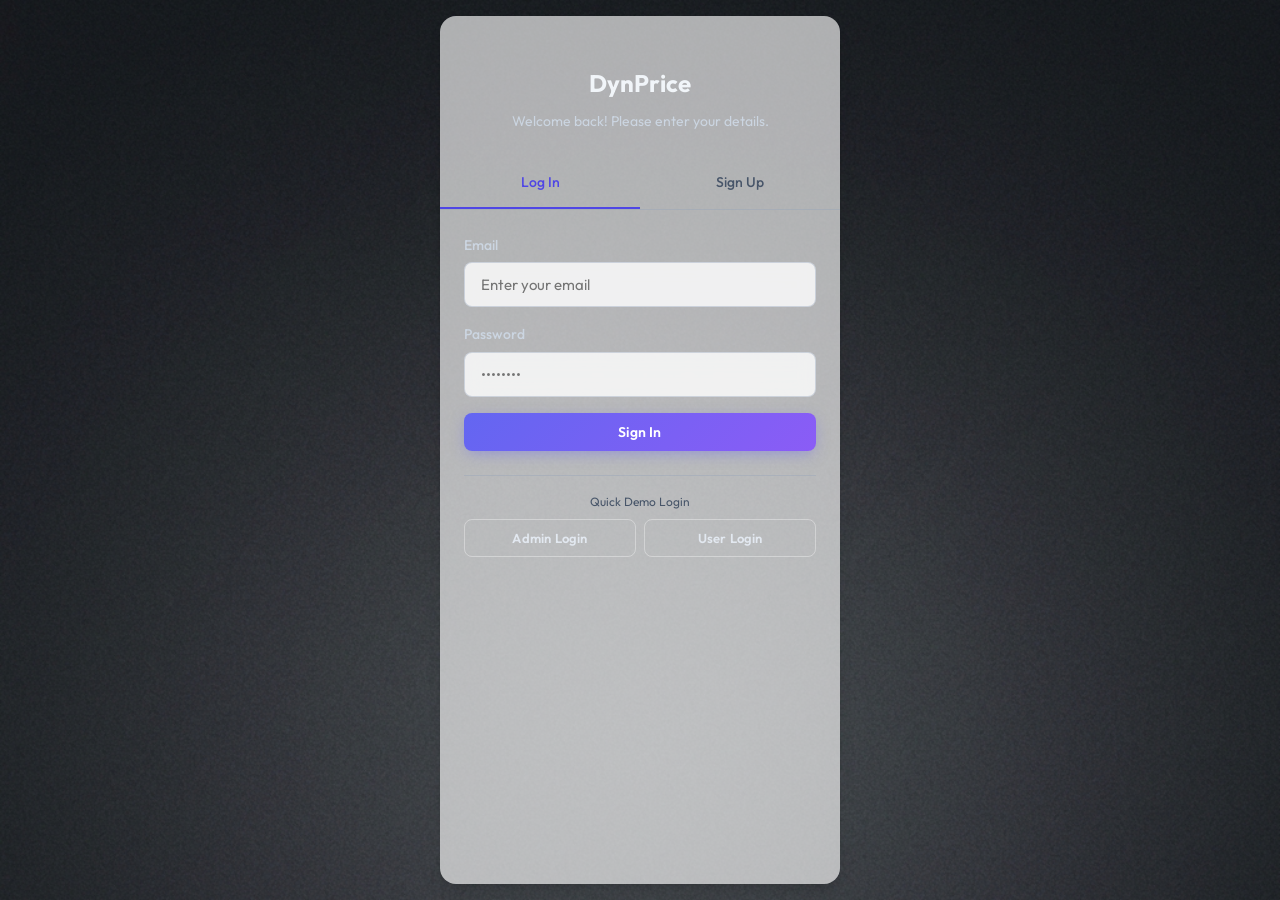
<file: Dyn_Pri-Web/frontend/admin/dashboard.html>
<!DOCTYPE html>
<html lang="en">
<head>
  <meta charset="UTF-8">
  <meta name="viewport" content="width=device-width, initial-scale=1.0">
  <title>Admin Dashboard - DynPrice</title>
  
  <link rel="stylesheet" href="../css/main.css">
  <link rel="stylesheet" href="../css/components.css">
  <link rel="stylesheet" href="../css/pages/admin.css">
</head>
<body class="page-offset">

  <!-- Navbar -->
  <nav class="navbar">
    <div class="container navbar-container">
      <a href="../index.html" class="navbar-brand">DynPrice <span style="font-size:12px; color:var(--color-danger); vertical-align:middle; margin-left:8px;">ADMIN</span></a>
      
      <div class="navbar-actions">
        <button class="btn btn-outline" style="padding: 4px 12px; font-size:12px;" onclick="logout()">Logout</button>
      </div>
    </div>
  </nav>

  <div class="admin-layout">
    <aside class="admin-sidebar">
      <ul class="admin-nav">
        <li><a href="dashboard.html" class="nav-link active">Dashboard</a></li>
        <li><a href="products.html" class="nav-link">Products</a></li>
        <li><a href="orders.html" class="nav-link">Orders</a></li>
      </ul>
    </aside>

    <main class="admin-main">
      <h1 class="page-title" style="margin-bottom: 24px; font-size:28px; color:var(--color-navy);">Dashboard Overview</h1>

      <div class="stats-grid">
        <div class="stat-card">
          <div class="stat-title">Total Products</div>
          <div class="stat-value" id="stat-products">--</div>
        </div>
        <div class="stat-card">
          <div class="stat-title">Total Orders</div>
          <div class="stat-value" id="stat-orders">--</div>
        </div>
        <div class="stat-card">
          <div class="stat-title">Total Users</div>
          <div class="stat-value" id="stat-users">--</div>
        </div>
        <div class="stat-card">
          <div class="stat-title">System Health</div>
          <div class="stat-value" id="stat-health" style="color:var(--color-success)">Online</div>
        </div>
      </div>

      <div class="panel bg-light-blue" style="border-left: 4px solid var(--color-primary);">
        <div class="panel-header">
          <span>AI Pricing Engine Controller</span>
          <button id="btn-trigger-pricing" class="btn btn-primary" onclick="handleTriggerPricing()">
            ⚡ Run Price Update Now
          </button>
        </div>
        <div class="panel-body">
          <p style="margin-bottom: 8px;">The XGBoost model updates prices automatically. You can force a manual trigger here to recalculate live demand data immediately.</p>
          <div id="pricing-status" style="font-size: 13px; font-family: monospace; color: var(--color-muted);">Status: Ready</div>
        </div>
      </div>

      <!-- ===== INTERACTIVE ML PRICE SIMULATOR ===== -->
      <div class="panel" style="border-left: 4px solid #8b5cf6; background: linear-gradient(135deg, #1e1b4b 0%, #1a1a2e 100%); margin-top: 24px;">
        <div class="panel-header" style="border-bottom: 1px solid rgba(139,92,246,0.3);">
          <span style="color:#a5b4fc; font-weight:700; font-size:16px;">🧠 ML Price Simulator</span>
          <span style="font-size:12px; color:#64748b; background:rgba(139,92,246,0.15); padding:4px 10px; border-radius:20px;">Real-time XGBoost Prediction</span>
        </div>
        <div class="panel-body">
          <p style="color:#94a3b8; font-size:13px; margin-bottom:20px;">Adjust any product parameter below — the ML model predicts the <strong style="color:#a5b4fc;">optimized price instantly</strong> without saving.</p>

          <div style="display:grid; grid-template-columns:1fr 1fr; gap:16px; margin-bottom:20px;">

            <!-- Category -->
            <div>
              <label style="display:block; font-size:12px; color:#94a3b8; margin-bottom:6px; text-transform:uppercase; letter-spacing:0.5px;">Category</label>
              <select id="sim-category" onchange="runSimulator()" style="width:100%; background:#0f172a; border:1px solid rgba(139,92,246,0.4); color:#e2e8f0; padding:10px; border-radius:8px; font-size:14px;">
                <option value="Mobile Phone">Mobile Phone</option>
                <option value="Laptop">Laptop</option>
                <option value="Television">Television</option>
                <option value="Earphones">Earphones</option>
                <option value="Smartwatch">Smartwatch</option>
                <option value="Camera">Camera</option>
              </select>
            </div>

            <!-- Sub Category -->
            <div>
              <label style="display:block; font-size:12px; color:#94a3b8; margin-bottom:6px; text-transform:uppercase; letter-spacing:0.5px;">Segment</label>
              <select id="sim-sub-category" onchange="runSimulator()" style="width:100%; background:#0f172a; border:1px solid rgba(139,92,246,0.4); color:#e2e8f0; padding:10px; border-radius:8px; font-size:14px;">
                <option value="Budget">Budget</option>
                <option value="Mid">Mid-Range</option>
                <option value="Premium">Premium</option>
              </select>
            </div>

            <!-- Base Price -->
            <div>
              <label style="display:block; font-size:12px; color:#94a3b8; margin-bottom:6px; text-transform:uppercase; letter-spacing:0.5px;">Base Price (₹) <span id="lbl-base" style="color:#a5b4fc; float:right;">50,000</span></label>
              <input type="range" id="sim-base-price" min="500" max="300000" step="500" value="50000" oninput="document.getElementById('lbl-base').textContent=Number(this.value).toLocaleString(); runSimulator()"
                style="width:100%; accent-color:#8b5cf6;">
            </div>

            <!-- Competitor Price -->
            <div>
              <label style="display:block; font-size:12px; color:#94a3b8; margin-bottom:6px; text-transform:uppercase; letter-spacing:0.5px;">Competitor Price (₹) <span id="lbl-comp" style="color:#a5b4fc; float:right;">49,000</span></label>
              <input type="range" id="sim-competitor-price" min="500" max="300000" step="500" value="49000" oninput="document.getElementById('lbl-comp').textContent=Number(this.value).toLocaleString(); runSimulator()"
                style="width:100%; accent-color:#8b5cf6;">
            </div>

            <!-- Demand -->
            <div>
              <label style="display:block; font-size:12px; color:#94a3b8; margin-bottom:6px; text-transform:uppercase; letter-spacing:0.5px;">Demand (units) <span id="lbl-demand" style="color:#a5b4fc; float:right;">85</span></label>
              <input type="range" id="sim-demand" min="1" max="575" step="1" value="85" oninput="document.getElementById('lbl-demand').textContent=this.value; runSimulator()"
                style="width:100%; accent-color:#8b5cf6;">
            </div>

            <!-- Stock -->
            <div>
              <label style="display:block; font-size:12px; color:#94a3b8; margin-bottom:6px; text-transform:uppercase; letter-spacing:0.5px;">Stock Level <span id="lbl-stock" style="color:#a5b4fc; float:right;">100</span></label>
              <input type="range" id="sim-stock" min="0" max="1000" step="5" value="100" oninput="document.getElementById('lbl-stock').textContent=this.value; runSimulator()"
                style="width:100%; accent-color:#8b5cf6;">
            </div>

            <!-- Rating -->
            <div>
              <label style="display:block; font-size:12px; color:#94a3b8; margin-bottom:6px; text-transform:uppercase; letter-spacing:0.5px;">Customer Rating <span id="lbl-rating" style="color:#a5b4fc; float:right;">4.2 ★</span></label>
              <input type="range" id="sim-rating" min="1" max="5" step="0.1" value="4.2" oninput="document.getElementById('lbl-rating').textContent=parseFloat(this.value).toFixed(1)+' ★'; runSimulator()"
                style="width:100%; accent-color:#8b5cf6;">
            </div>

            <!-- Reviews -->
            <div>
              <label style="display:block; font-size:12px; color:#94a3b8; margin-bottom:6px; text-transform:uppercase; letter-spacing:0.5px;">Reviews Count <span id="lbl-reviews" style="color:#a5b4fc; float:right;">500</span></label>
              <input type="range" id="sim-reviews" min="0" max="20000" step="50" value="500" oninput="document.getElementById('lbl-reviews').textContent=Number(this.value).toLocaleString(); runSimulator()"
                style="width:100%; accent-color:#8b5cf6;">
            </div>

            <!-- Discount -->
            <div>
              <label style="display:block; font-size:12px; color:#94a3b8; margin-bottom:6px; text-transform:uppercase; letter-spacing:0.5px;">Discount (%) <span id="lbl-discount" style="color:#a5b4fc; float:right;">5%</span></label>
              <input type="range" id="sim-discount" min="0" max="50" step="0.5" value="5" oninput="document.getElementById('lbl-discount').textContent=this.value+'%'; runSimulator()"
                style="width:100%; accent-color:#8b5cf6;">
            </div>

            <!-- Load from existing product -->
            <div style="display:flex; align-items:flex-end;">
              <div style="width:100%;">
                <label style="display:block; font-size:12px; color:#94a3b8; margin-bottom:6px; text-transform:uppercase; letter-spacing:0.5px;">Load Existing Product</label>
                <select id="sim-product-loader" onchange="loadProductIntoSimulator(this.value)" style="width:100%; background:#0f172a; border:1px solid rgba(139,92,246,0.4); color:#e2e8f0; padding:10px; border-radius:8px; font-size:13px;">
                  <option value="">— Select a product —</option>
                </select>
              </div>
            </div>

          </div>

          <!-- Result Display -->
          <div id="sim-result" style="background:rgba(139,92,246,0.12); border:1px solid rgba(139,92,246,0.35); border-radius:12px; padding:20px; text-align:center; min-height:100px; display:flex; align-items:center; justify-content:center;">
            <div style="color:#94a3b8; font-size:14px;">⬆️ Adjust any parameter above to get a price prediction</div>
          </div>

          <!-- Apply to product -->
          <div id="sim-apply-area" style="display:none; margin-top:16px; text-align:right;">
            <select id="sim-apply-product" style="background:#0f172a; border:1px solid rgba(139,92,246,0.4); color:#e2e8f0; padding:8px 12px; border-radius:8px; font-size:13px; margin-right:10px;">
              <option value="">— Apply predicted price to product —</option>
            </select>
            <button onclick="applyPredictedPrice()" style="background:linear-gradient(135deg,#7c3aed,#8b5cf6); color:white; border:none; padding:10px 20px; border-radius:8px; font-size:14px; font-weight:700; cursor:pointer;">
              ✅ Apply & Save to DB
            </button>
          </div>
        </div>
      </div>

      <div class="panel" style="margin-top:24px;">
        <div class="panel-header">Recent Orders</div>
        <div class="data-table-container">
          <table class="data-table">
            <thead>
              <tr>
                <th>Order ID</th>
                <th>Date</th>
                <th>Amount</th>
                <th>Status</th>
              </tr>
            </thead>
            <tbody id="admin-recent-orders">
              <tr><td colspan="4" style="text-align:center;">Loading...</td></tr>
            </tbody>
          </table>
        </div>
      </div>

    </main>

  </div>

  <div id="toast-container" class="toast-container"></div>

  <script src="../js/api.js"></script>
  <script src="../js/auth.js"></script>
  <script src="../js/admin/dashboard.js"></script>
  <script>
    requireAdmin(); // Enforce admin check
    
    document.addEventListener('DOMContentLoaded', () => {
      initDashboard();
    });
  </script>
</body>
</html>
</file>
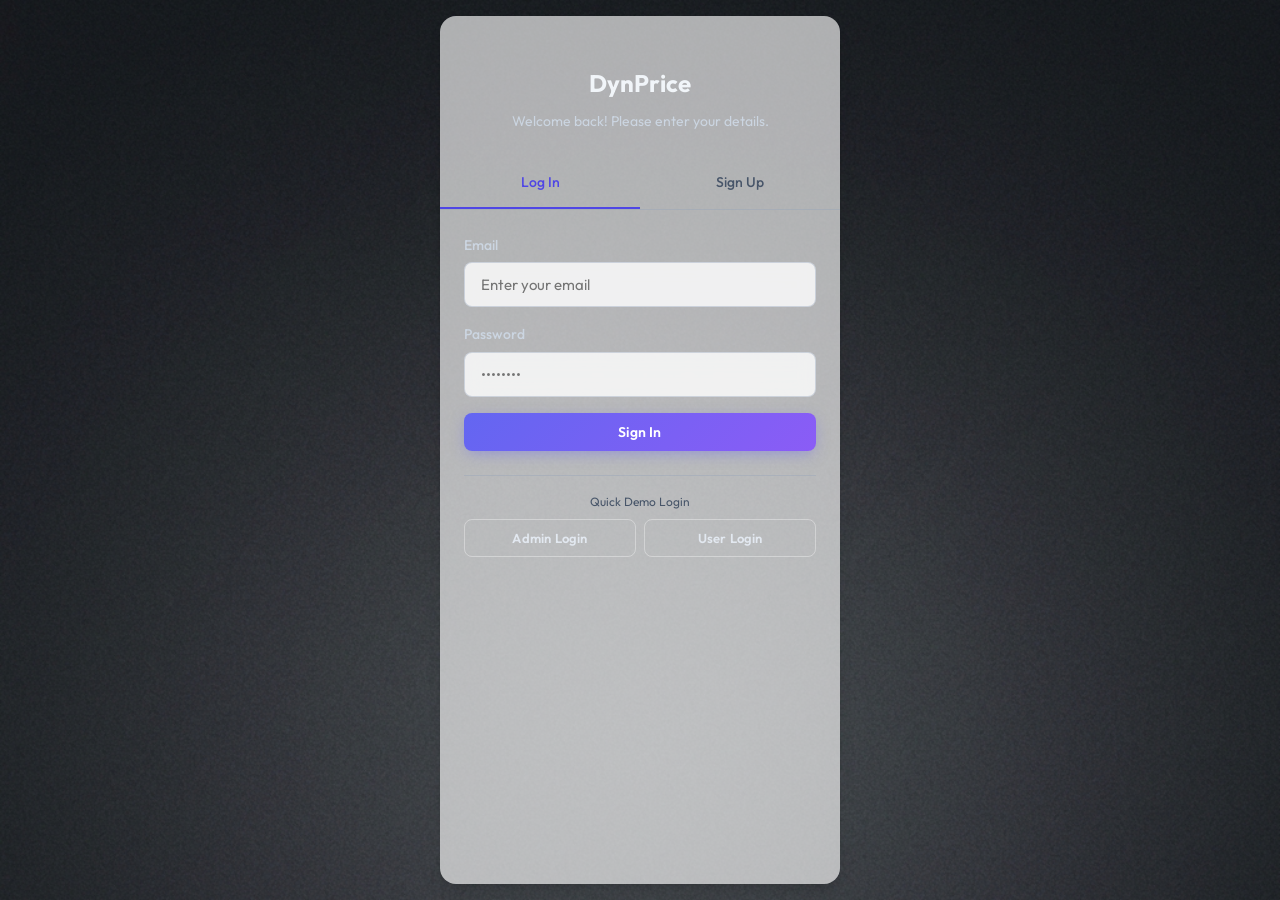
<file: Dyn_Pri-Web/frontend/admin/orders.html>
<!DOCTYPE html>
<html lang="en">
<head>
  <meta charset="UTF-8">
  <meta name="viewport" content="width=device-width, initial-scale=1.0">
  <title>Admin Orders - DynPrice</title>
  
  <link rel="stylesheet" href="../css/main.css">
  <link rel="stylesheet" href="../css/components.css">
  <link rel="stylesheet" href="../css/pages/admin.css">
</head>
<body class="page-offset">

  <!-- Navbar -->
  <nav class="navbar">
    <div class="container navbar-container">
      <a href="../index.html" class="navbar-brand">DynPrice <span style="font-size:12px; color:var(--color-danger); vertical-align:middle; margin-left:8px;">ADMIN</span></a>
      <div class="navbar-actions">
        <button class="btn btn-outline" style="padding: 4px 12px; font-size:12px;" onclick="logout()">Logout</button>
      </div>
    </div>
  </nav>

  <div class="admin-layout">
    <aside class="admin-sidebar">
      <ul class="admin-nav">
        <li><a href="dashboard.html" class="nav-link">Dashboard</a></li>
        <li><a href="products.html" class="nav-link">Products</a></li>
        <li><a href="orders.html" class="nav-link active">Orders</a></li>
      </ul>
    </aside>

    <main class="admin-main">
      <h1 class="page-title" style="margin-bottom: 24px; font-size:28px; color:var(--color-navy);">Manage Orders</h1>

      <div class="panel">
        <div class="data-table-container">
          <table class="data-table">
            <thead>
              <tr>
                <th>Order ID</th>
                <th>Date</th>
                <th>Customer</th>
                <th>Total</th>
                <th>Status</th>
                <th>Actions</th>
              </tr>
            </thead>
            <tbody id="admin-orders-table">
              <tr><td colspan="6" style="text-align:center;">Loading...</td></tr>
            </tbody>
          </table>
        </div>
      </div>
    </main>
  </div>

  <div id="toast-container" class="toast-container"></div>

  <script src="../js/api.js"></script>
  <script src="../js/auth.js"></script>
  <script src="../js/admin/orders.js"></script>
  <script>
    requireAdmin();
    document.addEventListener('DOMContentLoaded', () => {
      initAdminOrders();
    });
  </script>
</body>
</html>
</file>
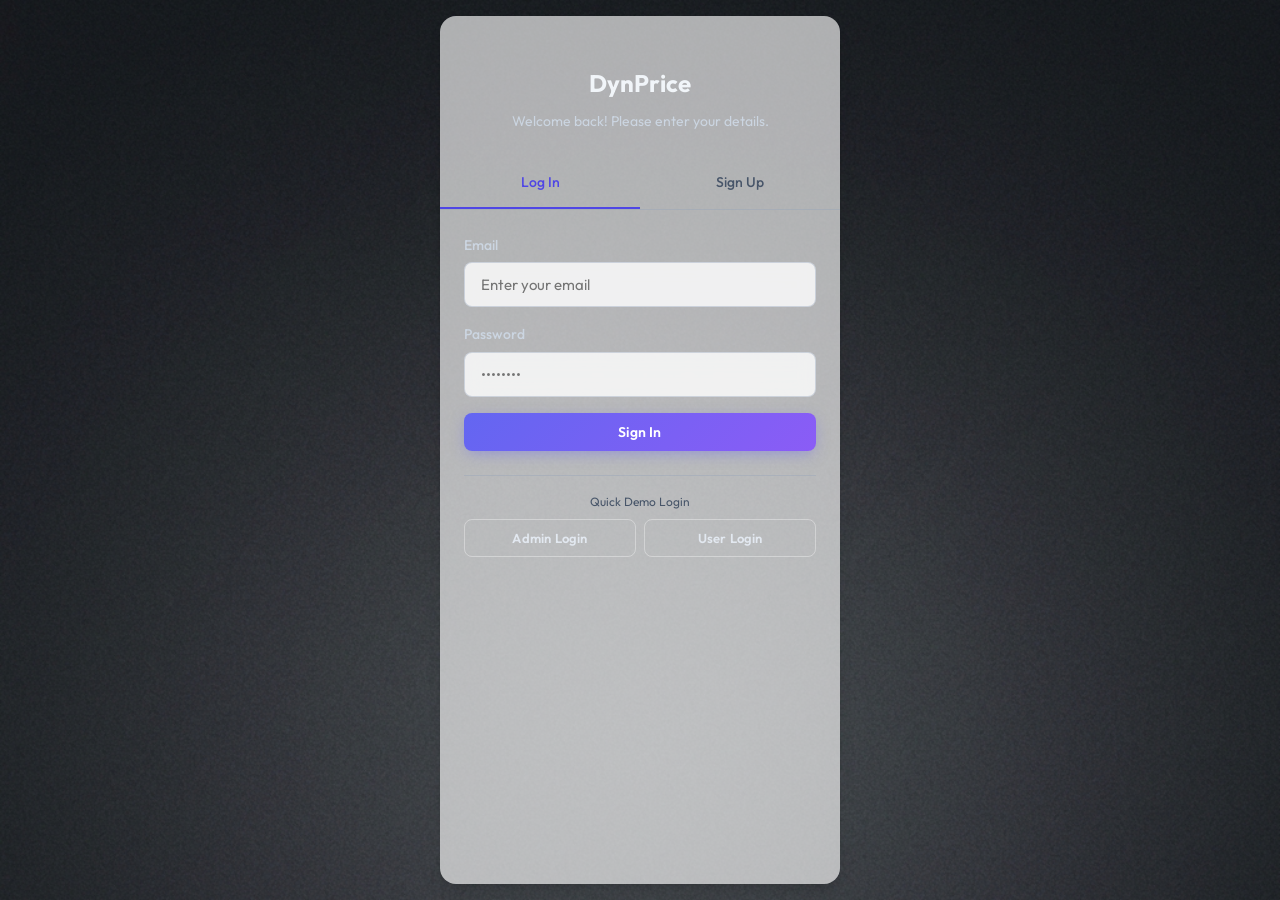
<file: Dyn_Pri-Web/frontend/admin/products.html>
<!DOCTYPE html>
<html lang="en">
<head>
  <meta charset="UTF-8">
  <meta name="viewport" content="width=device-width, initial-scale=1.0">
  <title>Admin Products - DynPrice</title>
  
  <link rel="stylesheet" href="../css/main.css">
  <link rel="stylesheet" href="../css/components.css">
  <link rel="stylesheet" href="../css/pages/admin.css">
</head>
<body class="page-offset">

  <!-- Navbar -->
  <nav class="navbar">
    <div class="container navbar-container">
      <a href="../index.html" class="navbar-brand">DynPrice <span style="font-size:12px; color:var(--color-danger); vertical-align:middle; margin-left:8px;">ADMIN</span></a>
      <div class="navbar-actions">
        <button class="btn btn-outline" style="padding: 4px 12px; font-size:12px;" onclick="logout()">Logout</button>
      </div>
    </div>
  </nav>

  <div class="admin-layout">
    <aside class="admin-sidebar">
      <ul class="admin-nav">
        <li><a href="dashboard.html" class="nav-link">Dashboard</a></li>
        <li><a href="products.html" class="nav-link active">Products</a></li>
        <li><a href="orders.html" class="nav-link">Orders</a></li>
      </ul>
    </aside>

    <main class="admin-main">
      <div style="display:flex; justify-content:space-between; align-items:center; margin-bottom: 24px;">
        <h1 class="page-title" style="margin:0; font-size:28px; color:var(--color-navy);">Manage Products</h1>
        <button class="btn btn-primary" onclick="openAddProductModal()">+ Add New Product</button>
      </div>

      <div class="panel">
        <div class="data-table-container">
          <table class="data-table">
            <thead>
              <tr>
                <th>ID</th>
                <th>Name</th>
                <th>Category</th>
                <th>Base Price</th>
                <th>Current Price</th>
                <th>Stock</th>
                <th>Actions</th>
              </tr>
            </thead>
            <tbody id="admin-products-table">
              <tr><td colspan="7" style="text-align:center;">Loading...</td></tr>
            </tbody>
          </table>
        </div>
      </div>
    </main>
  </div>

  <!-- Add/Edit Product Modal Overlay -->
  <div id="product-modal" class="modal-overlay">
    <div class="modal-content">
      <div class="modal-header">
        <h2 class="modal-title" id="modal-title-text">Add New Product</h2>
        <button class="modal-close" onclick="closeProductModal()">&times;</button>
      </div>
      <form id="product-form" onsubmit="saveProduct(event)">
        <input type="hidden" id="prod-id">
        <div class="modal-grid">
          <div class="form-group modal-grid-full">
            <label class="form-label" style="color: #cbd5e1;" for="prod-name">Product Name</label>
            <input type="text" id="prod-name" class="form-input modal-form-input" required placeholder="e.g. iPhone 15 Pro Max">
          </div>
          <div class="form-group">
            <label class="form-label" style="color: #cbd5e1;" for="prod-category">Category</label>
            <select id="prod-category" class="form-input modal-form-input" required>
              <option value="Mobile Phone">Mobile Phone</option>
              <option value="Laptop">Laptop</option>
              <option value="Television">Television</option>
              <option value="Earphones">Earphones</option>
              <option value="Smartwatch">Smartwatch</option>
              <option value="Camera">Camera</option>
            </select>
          </div>
          <div class="form-group">
            <label class="form-label" style="color: #cbd5e1;" for="prod-segment">Segment / Sub Category</label>
            <select id="prod-segment" class="form-input modal-form-input" required>
              <option value="Budget">Budget</option>
              <option value="Mid">Mid-Range</option>
              <option value="Premium">Premium</option>
            </select>
          </div>
          <div class="form-group">
            <label class="form-label" style="color: #cbd5e1;" for="prod-base-price">Base Price (₹)</label>
            <input type="number" id="prod-base-price" class="form-input modal-form-input" required min="0" placeholder="e.g. 50000">
          </div>
          <div class="form-group">
            <label class="form-label" style="color: #cbd5e1;" for="prod-comp-price">Competitor Price (₹)</label>
            <input type="number" id="prod-comp-price" class="form-input modal-form-input" required min="0" placeholder="e.g. 49000">
          </div>
          <div class="form-group">
            <label class="form-label" style="color: #cbd5e1;" for="prod-stock">Stock Level</label>
            <input type="number" id="prod-stock" class="form-input modal-form-input" required min="0" placeholder="e.g. 100">
          </div>
          <div class="form-group">
            <label class="form-label" style="color: #cbd5e1;" for="prod-demand">Current Demand (Units)</label>
            <input type="number" id="prod-demand" class="form-input modal-form-input" required min="0" placeholder="e.g. 85">
          </div>
          <div class="form-group">
            <label class="form-label" style="color: #cbd5e1;" for="prod-rating">Customer Rating (1-5)</label>
            <input type="number" id="prod-rating" class="form-input modal-form-input" required min="1" max="5" step="0.1" placeholder="e.g. 4.5">
          </div>
          <div class="form-group">
            <label class="form-label" style="color: #cbd5e1;" for="prod-reviews">Reviews Count</label>
            <input type="number" id="prod-reviews" class="form-input modal-form-input" required min="0" placeholder="e.g. 120">
          </div>
          <div class="form-group">
            <label class="form-label" style="color: #cbd5e1;" for="prod-discount">Base Discount (%)</label>
            <input type="number" id="prod-discount" class="form-input modal-form-input" required min="0" max="100" step="0.1" placeholder="e.g. 5.0">
          </div>
          <div class="form-group">
            <label class="form-label" style="color: #cbd5e1;" for="prod-season">Season</label>
            <select id="prod-season" class="form-input modal-form-input" required>
              <option value="Normal">Normal</option>
              <option value="Festive">Festive</option>
            </select>
          </div>
          <div class="form-group modal-grid-full">
            <label class="form-label" style="color: #cbd5e1;" for="prod-image">Image URL</label>
            <input type="text" id="prod-image" class="form-input modal-form-input" placeholder="https://example.com/image.jpg">
          </div>
        </div>
        <div class="modal-footer">
          <button type="button" class="btn btn-outline" onclick="closeProductModal()">Cancel</button>
          <button type="submit" class="btn btn-primary" id="btn-save-product">Save Product</button>
        </div>
      </form>
    </div>
  </div>

  <style>
    /* Modal overlay styling */
    .modal-overlay {
      position: fixed;
      top: 0;
      left: 0;
      width: 100%;
      height: 100%;
      background: rgba(10, 14, 26, 0.7);
      backdrop-filter: blur(8px);
      -webkit-backdrop-filter: blur(8px);
      display: flex;
      justify-content: center;
      align-items: center;
      z-index: 2000;
      opacity: 0;
      pointer-events: none;
      transition: opacity 0.3s ease;
    }
    .modal-overlay.active {
      opacity: 1;
      pointer-events: auto;
    }
    .modal-content {
      background: rgba(30, 41, 59, 0.85);
      border: 1px solid rgba(255, 255, 255, 0.15);
      backdrop-filter: blur(25px);
      -webkit-backdrop-filter: blur(25px);
      border-radius: var(--radius-card);
      padding: 24px;
      width: 90%;
      max-width: 600px;
      box-shadow: 0 20px 50px rgba(0,0,0,0.5);
      color: #fff;
      transform: scale(0.9);
      transition: transform 0.3s ease;
      max-height: 90vh;
      overflow-y: auto;
    }
    .modal-overlay.active .modal-content {
      transform: scale(1);
    }
    .modal-header {
      display: flex;
      justify-content: space-between;
      align-items: center;
      margin-bottom: 20px;
      border-bottom: 1px solid rgba(255, 255, 255, 0.1);
      padding-bottom: 10px;
    }
    .modal-title {
      font-size: 20px;
      font-weight: 700;
      color: #fff;
    }
    .modal-close {
      background: transparent;
      border: none;
      color: #94a3b8;
      font-size: 28px;
      cursor: pointer;
      line-height: 1;
      transition: color 0.2s;
    }
    .modal-close:hover {
      color: #fff;
    }
    .modal-grid {
      display: grid;
      grid-template-columns: 1fr 1fr;
      gap: 12px;
      margin-bottom: 20px;
    }
    .modal-grid-full {
      grid-column: span 2;
    }
    .modal-form-input {
      background-color: rgba(15, 23, 42, 0.6) !important;
      border-color: rgba(255, 255, 255, 0.15) !important;
      color: #f8fafc !important;
    }
    .modal-form-input:focus {
      background-color: rgba(15, 23, 42, 0.85) !important;
      border-color: var(--color-primary) !important;
    }
    .modal-footer {
      display: flex;
      justify-content: flex-end;
      gap: 12px;
      border-top: 1px solid rgba(255, 255, 255, 0.1);
      padding-top: 16px;
    }
  </style>

  <div id="toast-container" class="toast-container"></div>

  <script src="../js/api.js"></script>
  <script src="../js/auth.js"></script>
  <script src="../js/admin/products.js"></script>
  <script>
    requireAdmin();
    document.addEventListener('DOMContentLoaded', () => {
      initAdminProducts();
    });
  </script>
</body>
</html>
</file>
<file: Dyn_Pri-Web/frontend/css/main.css>
/* frontend/css/main.css - Global Variables & Reset */

@import url('https://fonts.googleapis.com/css2?family=Outfit:wght@300;400;500;600;700;800&display=swap');

:root {
  --bg-page:        #e2e8f0;
  --bg-card:        rgba(255, 255, 255, 0.65);
  --bg-image:       #cbd5e1;
  --color-primary:  #4f46e5;
  --color-primary-hover: #4338ca;
  --color-navy:     #0f172a;
  --color-text:     #1e293b;
  --color-muted:    #475569;
  --color-border:   rgba(148, 163, 184, 0.4);
  --color-strike:   #94a3b8;
  --color-star:     #f59e0b;
  --color-success:  #10b981;
  --color-warning:  #f59e0b;
  --color-danger:   #ef4444;
  --radius-card:    16px;
  --radius-btn:     8px;
  --shadow-card:    0 10px 15px -3px rgba(0, 0, 0, 0.1), 0 4px 6px -4px rgba(0, 0, 0, 0.1);
  --shadow-hover:   0 20px 25px -5px rgba(0, 0, 0, 0.15), 0 8px 10px -6px rgba(0, 0, 0, 0.1);
  --font:           'Outfit', sans-serif;
  --max-width:      1400px;
  --blur-amount:    20px;
}

/* Global Reset */
* {
  margin: 0;
  padding: 0;
  box-sizing: border-box;
}

html, body {
  font-family: var(--font);
  background-color: #181c27;
  color: #e2e8f0;
  line-height: 1.6;
  -webkit-font-smoothing: antialiased;
  min-height: 100vh;
  display: flex;
  flex-direction: column;
  /* Dark charcoal image for all non-home pages */
  background-image: url('images/dark_charcoal_bg.png');
  background-size: cover;
  background-attachment: fixed;
  background-repeat: no-repeat;
  background-position: center;
  font-size: 19px;
}

/* Heading sizes bumped up one level for better readability */
h1 { font-size: 2.5em; }
h2 { font-size: 2em; }
h3 { font-size: 1.65em; }
h4 { font-size: 1.35em; }
h5 { font-size: 1.15em; }
h6 { font-size: 1em; }

/* Home page: stays dark navy with its own gradient */
body.home-page {
  background-color: #0f172a;
  background-image: none;
}

/* Global text visibility override for dark pages */
body:not(.home-page) h1,
body:not(.home-page) h2,
body:not(.home-page) h3,
body:not(.home-page) h4 {
  color: #f1f5f9;
}

body:not(.home-page) p,
body:not(.home-page) span,
body:not(.home-page) label {
  color: #cbd5e1;
}

body:not(.home-page) .page-title {
  color: #f8fafc;
  font-weight: 800;
}

body:not(.home-page) > * {
  position: relative;
  z-index: 1;
}

main {
  flex: 1; 
  padding: 16px 0;
}

/* ===== Dark-page card & text global overrides ===== */
/* Make cards semi-transparent dark glass on dark bg pages */
body:not(.home-page) .card {
  background: rgba(255,255,255,0.06);
  border: 1px solid rgba(255,255,255,0.1);
  color: #e2e8f0;
  backdrop-filter: blur(14px);
  box-shadow: 0 4px 24px rgba(0,0,0,0.3);
}

body:not(.home-page) .card:hover {
  background: rgba(255,255,255,0.09);
  border-color: rgba(99,102,241,0.35);
  box-shadow: 0 8px 32px rgba(0,0,0,0.5);
}

/* Section headers on dark pages */
body:not(.home-page) .section-title,
body:not(.home-page) .page-title {
  color: #f8fafc !important;
  text-shadow: 0 2px 8px rgba(0,0,0,0.5);
}

/* Container always white on dark for readability */
body:not(.home-page) .container-white {
  background: rgba(255,255,255,0.08);
  backdrop-filter: blur(16px);
  border-radius: 16px;
  border: 1px solid rgba(255,255,255,0.1);
  padding: 24px;
}


a {
  text-decoration: none;
  color: inherit;
  transition: color 0.2s ease;
}

a:hover {
  color: var(--color-primary);
}

ul {
  list-style: none;
}

button {
  font-family: var(--font);
  cursor: pointer;
  border: none;
  background: none;
  transition: all 0.2s ease;
}

input, select, textarea {
  font-family: var(--font);
}

/* Container */
.container {
  max-width: var(--max-width);
  margin: 0 auto;
  padding: 0 16px;
  width: 100%;
}

/* Utility Classes */
.text-primary { color: var(--color-primary); }
.text-navy { color: var(--color-navy); }
.text-muted { color: var(--color-muted); }
.text-success { color: var(--color-success); }
.text-danger { color: var(--color-danger); }
.text-warning { color: var(--color-warning); }

.fw-bold { font-weight: 700; }
.fw-medium { font-weight: 500; }
.fw-regular { font-weight: 400; }

.d-flex { display: flex; }
.align-center { align-items: center; }
.justify-between { justify-content: space-between; }
.justify-center { justify-content: center; }
.flex-column { flex-direction: column; }
.gap-2 { gap: 8px; }
.gap-3 { gap: 12px; }
.gap-4 { gap: 16px; }

.mt-2 { margin-top: 8px; }
.mt-4 { margin-top: 16px; }
.mb-2 { margin-bottom: 8px; }
.mb-4 { margin-bottom: 16px; }
</file>
<file: Dyn_Pri-Web/frontend/css/components.css>
/* frontend/css/components.css - Reusable UI Components */

/* --- Buttons --- */
.btn {
  display: inline-flex;
  align-items: center;
  justify-content: center;
  gap: 8px;
  font-family: var(--font);
  font-weight: 600;
  font-size: 14px;
  padding: 10px 20px;
  border-radius: 8px;
  cursor: pointer;
  transition: all 0.2s ease;
  border: 1px solid transparent;
  outline: none;
  letter-spacing: 0.2px;
}

.btn-primary {
  background: linear-gradient(135deg, #6366f1 0%, #8b5cf6 100%);
  color: #fff;
  border: none;
  box-shadow: 0 4px 15px -3px rgba(99,102,241,0.5);
}
.btn-primary:hover {
  background: linear-gradient(135deg, #4f46e5 0%, #7c3aed 100%);
  box-shadow: 0 10px 25px -5px rgba(99,102,241,0.6);
  transform: translateY(-2px);
}
.btn-primary:active { transform: translateY(1px); }

.btn-outline {
  background: transparent;
  border: 1.5px solid rgba(255,255,255,0.35);
  color: #e2e8f0;
}
.btn-outline:hover {
  background: rgba(255,255,255,0.1);
  border-color: rgba(255,255,255,0.6);
  color: white;
}

.btn-icon {
  width: 38px;
  height: 38px;
  padding: 0;
  border-radius: 50%;
  display: flex;
  align-items: center;
  justify-content: center;
  background: rgba(255,255,255,0.08);
  border: 1.5px solid rgba(255,255,255,0.15);
  color: #e2e8f0;
  font-size: 18px;
  transition: all 0.2s;
}
.btn-icon:hover {
  background: rgba(99,102,241,0.25);
  border-color: rgba(99,102,241,0.5);
  color: white;
  transform: scale(1.08);
}

.btn-block  { width: 100%; }
.btn-disabled { opacity: 0.45; cursor: not-allowed; pointer-events: none; }

/* --- Cards --- */
.card {
  background-color: var(--bg-card);
  backdrop-filter: blur(var(--blur-amount));
  -webkit-backdrop-filter: blur(var(--blur-amount));
  border-radius: var(--radius-card);
  padding: 16px;
  box-shadow: var(--shadow-card);
  border: 1px solid rgba(255, 255, 255, 0.6);
  transition: all 0.3s cubic-bezier(0.4, 0, 0.2, 1);
}

.card-hover:hover {
  box-shadow: var(--shadow-hover);
  transform: translateY(-4px) scale(1.01);
  border-color: rgba(255, 255, 255, 0.9);
  background-color: rgba(255, 255, 255, 0.8);
}

/* Base Product Card */
.product-card {
  display: flex;
  flex-direction: column;
  position: relative;
  overflow: hidden;
  height: 100%;
}

.product-card .image-area {
  height: 220px;
  background-color: var(--bg-image);
  border-radius: calc(var(--radius-card) - 4px);
  display: flex;
  align-items: center;
  justify-content: center;
  margin-bottom: 12px;
  overflow: hidden;
  position: relative;
  transition: all 0.4s ease;
}

.product-card:hover .image-area {
  background-color: rgba(255,255,255,0.4);
}

.product-card .image-area img {
  width: 100%;
  height: 100%;
  object-fit: contain;
  mix-blend-mode: multiply;
  transition: transform 0.5s cubic-bezier(0.4, 0, 0.2, 1);
}

.product-card:hover .image-area img {
  transform: scale(1.1);
}

.product-card .price-row {
  display: flex;
  align-items: baseline;
  gap: 8px;
  margin-bottom: 4px;
}

.product-card .price {
  font-size: 18px;
  font-weight: 700;
  color: var(--color-text);
}

.product-card .old-price {
  font-size: 14px;
  font-weight: 400;
  color: var(--color-strike);
  text-decoration: line-through;
}

.product-card .wishlist-btn-pos {
  position: absolute;
  top: 12px;
  right: 12px;
  background-color: var(--bg-card);
  border: none;
  box-shadow: 0 2px 4px rgba(0,0,0,0.05);
}

.product-card .rating-row {
  display: flex;
  align-items: center;
  gap: 4px;
  font-size: 13px;
  font-weight: 500;
  color: var(--color-star);
  margin-bottom: 8px;
}

.product-card .product-name {
  font-size: 14px;
  font-weight: 500;
  color: var(--color-text);
  line-height: 1.4;
  margin-bottom: 8px;
  /* 2-line clamp */
  display: -webkit-box;
  -webkit-line-clamp: 2;
  -webkit-box-orient: vertical;
  overflow: hidden;
}

.product-card .card-actions {
  display: flex;
  gap: 8px;
  margin-top: auto; /* Sticky bottom inside flex card */
}
.product-card .card-actions .btn-primary {
  flex: 1;
}

/* --- Badges --- */
.badge {
  display: inline-block;
  padding: 4px 8px;
  border-radius: 4px;
  font-size: 12px;
  font-weight: 500;
  line-height: 1;
}
.badge-success { background-color: #dcfce7; color: var(--color-success); border: 1px solid #bbf7d0; }
.badge-warning { background-color: #fef3c7; color: var(--color-warning); border: 1px solid #fde68a; }
.badge-danger  { background-color: #fee2e2; color: var(--color-danger); border: 1px solid #fecaca; }
.badge-info    { background-color: #e0e7ff; color: var(--color-primary); border: 1px solid #c7d2fe; }

/* --- Forms --- */
.form-group {
  margin-bottom: 16px;
  display: flex;
  flex-direction: column;
}
.form-label {
  font-size: 14px;
  font-weight: 500;
  color: var(--color-text);
  margin-bottom: 6px;
}
.form-input {
  padding: 12px 16px;
  border: 1px solid var(--color-border);
  border-radius: var(--radius-btn);
  font-size: 15px;
  color: var(--color-text);
  background-color: rgba(255, 255, 255, 0.8);
  backdrop-filter: blur(8px);
  transition: all 0.3s ease;
}
.form-input:focus {
  outline: none;
  border-color: var(--color-primary);
  background-color: #fff;
  box-shadow: 0 0 0 4px rgba(99, 102, 241, 0.15);
  transform: translateY(-1px);
}
.form-error {
  color: var(--color-danger);
  font-size: 12px;
  margin-top: 4px;
  display: none;
}

/* --- Navbar --- */
.navbar {
  position: fixed;
  top: 0;
  left: 0;
  width: 100%;
  height: 64px;
  background: rgba(10, 14, 26, 0.92);
  backdrop-filter: blur(20px);
  -webkit-backdrop-filter: blur(20px);
  border-bottom: 1px solid rgba(99,102,241,0.25);
  box-shadow: 0 4px 24px rgba(0,0,0,0.5);
  z-index: 1000;
  display: flex;
  align-items: center;
  transition: all 0.3s ease;
}

.navbar-container {
  display: flex;
  align-items: center;
  justify-content: space-between;
  width: 100%;
  padding: 0 24px;
}

.navbar-brand {
  font-family: 'Poppins', 'Inter', sans-serif;
  font-size: 22px;
  font-weight: 900;
  background: linear-gradient(135deg, #818cf8, #c084fc);
  -webkit-background-clip: text;
  -webkit-text-fill-color: transparent;
  background-clip: text;
  letter-spacing: -0.5px;
  text-decoration: none;
}

.navbar-nav {
  display: flex;
  gap: 4px;
  align-items: center;
}

.navbar-nav .nav-link {
  font-size: 14px;
  font-weight: 600;
  color: #94a3b8;
  padding: 6px 14px;
  border-radius: 8px;
  text-decoration: none;
  transition: all 0.2s;
  letter-spacing: 0.1px;
}
.navbar-nav .nav-link:hover {
  color: #f1f5f9;
  background: rgba(99,102,241,0.15);
}
.navbar-nav .nav-link.active {
  color: #a5b4fc;
  background: rgba(99,102,241,0.2);
  border: 1px solid rgba(99,102,241,0.25);
}

.navbar-actions {
  display: flex;
  align-items: center;
  gap: 10px;
}

.navbar-icon-btn {
  color: #cbd5e1;
  font-size: 20px;
  position: relative;
  width: 38px;
  height: 38px;
  display: flex;
  align-items: center;
  justify-content: center;
  border-radius: 10px;
  background: rgba(255,255,255,0.06);
  border: 1px solid rgba(255,255,255,0.1);
  cursor: pointer;
  transition: all 0.2s;
  text-decoration: none;
}
.navbar-icon-btn:hover {
  background: rgba(99,102,241,0.2);
  border-color: rgba(99,102,241,0.4);
  color: white;
  transform: scale(1.08);
}

/* Cart badge */
.cart-badge {
  position: absolute;
  top: -6px;
  right: -6px;
  background: linear-gradient(135deg, #ef4444, #dc2626);
  color: white;
  font-size: 9px;
  font-weight: 800;
  padding: 2px 5px;
  border-radius: 10px;
  border: 2px solid #0a0e1a;
  min-width: 18px;
  text-align: center;
  line-height: 1.2;
  box-shadow: 0 2px 8px rgba(239,68,68,0.5);
}

/* Navbar logout button */
.navbar .btn {
  padding: 7px 16px;
  font-size: 13px;
  border-radius: 8px;
  border: 1.5px solid rgba(99,102,241,0.4);
  background: rgba(99,102,241,0.12);
  color: #a5b4fc;
  font-weight: 600;
  transition: all 0.2s;
}
.navbar .btn:hover {
  background: rgba(99,102,241,0.3);
  border-color: #818cf8;
  color: white;
}

/* Adjust page content for fixed navbar */
.page-offset {
  margin-top: 64px;
}

/* --- Breadcrumb --- */
.breadcrumb {
  display: flex;
  align-items: center;
  gap: 8px;
  font-size: 13px;
  color: var(--color-muted);
  margin-bottom: 16px;
}
.breadcrumb-item {
  display: flex;
  align-items: center;
  gap: 8px;
}
.breadcrumb-separator {
  color: var(--color-border);
}
.breadcrumb-active {
  color: var(--color-text);
  font-weight: 500;
}

/* --- Toast Notification --- */
.toast-container {
  position: fixed;
  top: 20px;
  left: 50%;
  transform: translateX(-50%);
  display: flex;
  flex-direction: column;
  gap: 12px;
  z-index: 9999;
  pointer-events: none;
}
.toast {
  background-color: var(--color-navy);
  color: #fff;
  padding: 14px 28px;
  border-radius: var(--radius-btn);
  box-shadow: 0 8px 24px rgba(0,0,0,0.35);
  font-size: 15px;
  font-weight: 600;
  display: flex;
  align-items: center;
  gap: 12px;
  min-width: 300px;
  transform: translateY(-100%);
  opacity: 0;
  animation: slideDown 0.35s ease forwards;
  pointer-events: auto;
}
.toast-success { border-left: 4px solid var(--color-success); }
.toast-error { border-left: 4px solid var(--color-danger); }
.toast-warning { border-left: 4px solid var(--color-warning); }

@keyframes slideDown {
  to {
    transform: translateY(0);
    opacity: 1;
  }
}
@keyframes fadeOut {
  to {
    opacity: 0;
  }
}

/* --- Loading Spinner --- */
.spinner {
  display: inline-block;
  width: 20px;
  height: 20px;
  border: 2px solid rgba(43, 107, 230, 0.2);
  border-radius: 50%;
  border-top-color: var(--color-primary);
  animation: spin 0.8s linear infinite;
}
.spinner-large {
  width: 40px;
  height: 40px;
  border-width: 3px;
}

@keyframes spin {
  to { transform: rotate(360deg); }
}

.loading-overlay {
  position: absolute;
  top: 0; left: 0; right: 0; bottom: 0;
  background: rgba(255,255,255,0.7);
  display: flex;
  align-items: center;
  justify-content: center;
  z-index: 10;
  border-radius: inherit;
}
</file>
<file: Dyn_Pri-Web/frontend/css/pages/home.css>
/* frontend/css/pages/home.css — PREMIUM EDITION (Compact 85%) */

/* ================================================
   GOOGLE FONT IMPORT
   ================================================ */
@import url('https://fonts.googleapis.com/css2?family=Inter:wght@300;400;500;600;700;800;900&family=Poppins:wght@700;800;900&display=swap');

/* ================================================
   GLOBAL PAGE BACKGROUND
   ================================================ */
body {
  background: linear-gradient(160deg, #0f172a 0%, #1e293b 40%, #0f172a 100%);
  min-height: 100vh;
  font-family: 'Inter', sans-serif;
}

/* ================================================
   ANNOUNCEMENT TICKER
   ================================================ */
.ticker-bar {
  width: 100%;
  background: linear-gradient(90deg, #1e293b, #334155, #1e293b);
  border-bottom: 1px solid rgba(99,102,241,0.3);
  overflow: hidden;
  white-space: nowrap;
  padding: 7px 0;
}

.ticker-content {
  display: inline-block;
  animation: tickerScroll 35s linear infinite;
}

@keyframes tickerScroll {
  0%   { transform: translateX(0); }
  100% { transform: translateX(-50%); }
}

.ticker-item {
  font-size: 12px;
  font-weight: 500;
  color: #cbd5e1;
  padding: 0 8px;
}

.ticker-sep {
  color: #4f46e5;
  font-weight: 700;
  padding: 0 6px;
}

/* ================================================
   HERO SEARCH BAR
   ================================================ */
.hero-search-bar {
  padding: 9px 0 6px;  /* was 14px/10px */
}

.hsb-inner {
  display: flex;
  align-items: center;
  gap: 12px;             /* was 16px */
  background: rgba(255,255,255,0.06);
  backdrop-filter: blur(12px);
  border: 1px solid rgba(255,255,255,0.1);
  border-radius: 10px;   /* was 14px */
  padding: 8px 14px;     /* was 12px 20px */
}

.hsb-left {
  display: flex;
  flex-direction: column;
  min-width: 110px;
}

.hsb-logo {
  font-family: 'Poppins', sans-serif;
  font-weight: 900;
  font-size: 14px;       /* was 18px */
  color: #818cf8;
  line-height: 1;
}

.hsb-tagline {
  font-size: 9px;
  font-weight: 600;
  color: #64748b;
  letter-spacing: 1px;
  text-transform: uppercase;
}

.hsb-search {
  flex: 1;
  display: flex;
  border-radius: 10px;
  overflow: hidden;
  border: 1.5px solid rgba(99,102,241,0.35);
  background: rgba(15,23,42,0.7);
  transition: border-color 0.25s;
}

.hsb-search:focus-within {
  border-color: #818cf8;
  box-shadow: 0 0 0 3px rgba(99,102,241,0.15);
}

.hsb-category-select {
  background: rgba(99,102,241,0.15);
  border: none;
  color: #a5b4fc;
  font-size: 12px;
  font-weight: 600;
  padding: 0 12px;
  cursor: pointer;
  outline: none;
  border-right: 1px solid rgba(99,102,241,0.2);
  min-width: 80px;
}

.hsb-input {
  flex: 1;
  background: transparent;
  border: none;
  color: #e2e8f0;
  font-size: 14px;
  padding: 10px 16px;
  outline: none;
}

.hsb-input::placeholder { color: #475569; }

.hsb-btn {
  background: linear-gradient(135deg, #6366f1, #8b5cf6);
  border: none;
  color: white;
  font-size: 16px;
  padding: 0 18px;
  cursor: pointer;
  transition: all 0.2s;
}
.hsb-btn:hover { background: linear-gradient(135deg, #4f46e5, #7c3aed); }

.hsb-right {
  min-width: 90px;
  display: flex;
  justify-content: flex-end;
}

.hsb-cart-btn {
  display: flex;
  align-items: center;
  gap: 6px;
  background: rgba(99,102,241,0.2);
  border: 1px solid rgba(99,102,241,0.3);
  border-radius: 8px;
  padding: 7px 14px;
  color: #a5b4fc;
  font-weight: 700;
  font-size: 13px;
  text-decoration: none;
  transition: all 0.2s;
}
.hsb-cart-btn:hover {
  background: rgba(99,102,241,0.35);
  color: white;
}

.hsb-cart-count {
  background: #ef4444;
  color: white;
  font-size: 10px;
  font-weight: 800;
  padding: 2px 6px;
  border-radius: 20px;
  min-width: 18px;
  text-align: center;
}

/* ================================================
   QUICK STATS BAR
   ================================================ */
.quick-stats-bar {
  display: flex;
  align-items: center;
  justify-content: center;
  gap: 0;
  background: rgba(255,255,255,0.04);
  border: 1px solid rgba(255,255,255,0.07);
  border-radius: 8px;    /* was 12px */
  padding: 8px 16px;     /* was 12px 24px */
  margin: 6px 0 8px;     /* was 10px 0 12px */
}

.qs-item {
  display: flex;
  align-items: center;
  gap: 7px;              /* was 10px */
  padding: 0 16px;       /* was 0 24px */
}

.qs-icon { font-size: 16px; } /* was 22px */

.qs-val {
  font-size: 12px;       /* was 15px */
  font-weight: 800;
  color: #f1f5f9;
  line-height: 1;
}

.qs-label {
  font-size: 8px;        /* was 10px */
  font-weight: 500;
  color: #64748b;
  text-transform: uppercase;
  letter-spacing: 0.5px;
  margin-top: 2px;
}

.qs-divider {
  width: 1px;
  height: 32px;
  background: rgba(255,255,255,0.08);
}

/* ================================================
   MINI TOP DEALS STRIP
   ================================================ */
.top-deals-strip {
  display: flex;
  align-items: center;
  gap: 12px;
  margin-bottom: 12px;
  padding: 10px 0;
  overflow-x: auto;
  -ms-overflow-style: none;
  scrollbar-width: none;
}
.top-deals-strip::-webkit-scrollbar { display: none; }

.tds-label {
  font-size: 12px;
  font-weight: 700;
  color: #f59e0b;
  white-space: nowrap;
  min-width: fit-content;
}

.tds-items {
  display: flex;
  gap: 8px;
  flex-wrap: wrap;
}

.tds-chip {
  padding: 5px 14px;
  border-radius: 20px;
  background: rgba(255,255,255,0.06);
  border: 1px solid rgba(255,255,255,0.1);
  color: #cbd5e1;
  font-size: 12px;
  font-weight: 600;
  text-decoration: none;
  white-space: nowrap;
  transition: all 0.2s;
}
.tds-chip:hover {
  background: rgba(99,102,241,0.25);
  border-color: rgba(99,102,241,0.4);
  color: #a5b4fc;
  transform: translateY(-2px);
}

.tds-chip-highlight {
  background: linear-gradient(135deg, rgba(239,68,68,0.2), rgba(220,38,38,0.2));
  border-color: rgba(239,68,68,0.35);
  color: #fca5a5;
}
.tds-chip-highlight:hover {
  background: linear-gradient(135deg, rgba(239,68,68,0.4), rgba(220,38,38,0.4));
  border-color: #ef4444;
  color: white;
}

/* ================================================
   CAROUSEL SECTION
   ================================================ */
.home-carousel-wrapper {
  position: relative;
  width: 100%;
  max-width: var(--max-width);
  margin: 16px auto 0;           /* was 24px */
  border-radius: 18px;           /* was 24px */
  overflow: hidden;
  box-shadow: 0 20px 50px -12px rgba(0,0,0,0.5);
  margin: 12px auto 0;           /* was 16px */
  border-radius: 14px;           /* was 18px */
  overflow: hidden;
  box-shadow: 0 15px 38px -9px rgba(0,0,0,0.5);
}

.carousel-container {
  display: flex;
  transition: transform 0.6s cubic-bezier(0.4, 0, 0.2, 1);
  height: 255px;                 /* was 340px */
}

.carousel-slide {
  min-width: 100%;
  height: 100%;
  display: flex;
  align-items: center;
  padding: 0 60px;               /* was 80px */
  color: white;
  position: relative;
  overflow: hidden;
}

.carousel-slide::after {
  content: '';
  position: absolute;
  inset: 0;
  background: linear-gradient(90deg, rgba(0,0,0,0.5) 0%, transparent 70%);
  pointer-events: none;
}

.slide-content {
  max-width: 460px;              /* was 520px */
  position: relative;
  z-index: 2;
  animation: slideIn 0.7s ease;
}

@keyframes slideIn {
  from { opacity: 0; transform: translateX(-30px); }
  to   { opacity: 1; transform: translateX(0); }
}

.slide-tag {
  display: inline-block;
  background: rgba(255,255,255,0.25);
  backdrop-filter: blur(6px);
  border: 1px solid rgba(255,255,255,0.3);
  color: white;
  font-size: 10px;               /* was 12px */
  font-weight: 700;
  letter-spacing: 2px;
  text-transform: uppercase;
  padding: 3px 12px;             /* was 4px 14px */
  border-radius: 20px;
  margin-bottom: 10px;           /* was 16px */
}

.slide-content h2 {
  font-family: 'Poppins', sans-serif;
  font-size: 28px;       /* was 40px */
  font-weight: 900;
  line-height: 1.1;
  margin-bottom: 8px;    /* was 10px */
  text-shadow: 0 4px 20px rgba(0,0,0,0.4);
}

.slide-content p {
  font-size: 15px;               /* was 18px */
  margin-bottom: 20px;           /* was 28px */
  opacity: 0.85;
  font-weight: 300;
  line-height: 1.5;
}

.slide-actions {
  display: flex;
  gap: 10px;
  align-items: center;
}

.slide-cta-primary {
  background: white;
  color: #1e293b;
  font-weight: 700;
  padding: 11px 26px;            /* was 14px 32px */
  border-radius: 50px;
  font-size: 14px;               /* was 15px */
  text-decoration: none;
  transition: all 0.3s;
  box-shadow: 0 8px 25px rgba(0,0,0,0.3);
}
.slide-cta-primary:hover {
  transform: translateY(-2px) scale(1.04);
  box-shadow: 0 12px 30px rgba(0,0,0,0.4);
}

.slide-cta-secondary {
  color: white;
  font-weight: 600;
  font-size: 13px;               /* was 14px */
  opacity: 0.85;
  text-decoration: none;
  border-bottom: 1px solid rgba(255,255,255,0.5);
  padding-bottom: 2px;
  transition: all 0.2s;
}
.slide-cta-secondary:hover { opacity: 1; }

.carousel-btn {
  position: absolute;
  top: 50%;
  transform: translateY(-50%);
  background: rgba(255,255,255,0.15);
  backdrop-filter: blur(10px);
  color: white;
  width: 42px;                   /* was 52px */
  height: 42px;                  /* was 52px */
  border-radius: 50%;
  display: flex;
  align-items: center;
  justify-content: center;
  font-size: 18px;               /* was 22px */
  border: 1px solid rgba(255,255,255,0.4);
  cursor: pointer;
  transition: all 0.3s ease;
  z-index: 10;
}
.carousel-btn:hover {
  background: rgba(255,255,255,0.35);
  transform: translateY(-50%) scale(1.1);
}
.carousel-btn.left { left: 14px; }
.carousel-btn.right { right: 14px; }

.carousel-dots {
  position: absolute;
  bottom: 14px;                  /* was 20px */
  left: 50%;
  transform: translateX(-50%);
  display: flex;
  gap: 6px;
  z-index: 10;
}
.carousel-dots .dot {
  width: 6px;                    /* was 8px */
  height: 6px;                   /* was 8px */
  border-radius: 50%;
  background: rgba(255,255,255,0.35);
  cursor: pointer;
  transition: all 0.3s;
}
.carousel-dots .dot.active {
  background: white;
  width: 22px;                   /* was 28px */
  border-radius: 4px;
}

/* ================================================
   TRUST BAR
   ================================================ */
.trust-bar {
  display: flex;
  justify-content: center;
  gap: 36px;                     /* was 48px */
  padding: 14px 0;               /* was 20px */
  background: rgba(255,255,255,0.04);
  border-top: 1px solid rgba(255,255,255,0.06);
  border-bottom: 1px solid rgba(255,255,255,0.06);
  margin-bottom: 36px;           /* was 48px */
}

.trust-item {
  display: flex;
  align-items: center;
  gap: 8px;                      /* was 10px */
  font-size: 12px;               /* was 13px */
  font-weight: 600;
  color: #94a3b8;
  white-space: nowrap;
}

.trust-item span:first-child {
  font-size: 16px;               /* was 20px */
}

/* ================================================
   CIRCULAR CATEGORY STRIP
   ================================================ */
.category-section {
  margin-bottom: 40px;           /* was 56px */
}

.circular-categories {
  display: flex;
  justify-content: center;
  gap: 18px;                     /* was 24px */
  overflow-x: auto;
  padding: 6px 0 14px;           /* was 8px 0 20px */
  -ms-overflow-style: none;
  scrollbar-width: none;
}
.circular-categories::-webkit-scrollbar { display: none; }

.category-circle-item {
  display: flex;
  flex-direction: column;
  align-items: center;
  gap: 10px;                     /* was 14px */
  min-width: 80px;               /* was 96px */
  text-decoration: none;
  cursor: pointer;
}

.category-circle-item .circle-icon {
  width: 54px;           /* was 72px */
  height: 54px;
  background: linear-gradient(135deg, rgba(255,255,255,0.12), rgba(255,255,255,0.05));
  backdrop-filter: blur(12px);
  border-radius: 50%;
  display: flex;
  align-items: center;
  justify-content: center;
  font-size: 22px;       /* was 28px */
  box-shadow: 0 4px 20px rgba(0,0,0,0.2), inset 0 1px 0 rgba(255,255,255,0.2);
  transition: all 0.35s cubic-bezier(0.4, 0, 0.2, 1);
  border: 2px solid rgba(255,255,255,0.1);
}

.category-circle-item span {
  font-weight: 600;
  color: #94a3b8;
  font-size: 11px;               /* was 13px */
  text-align: center;
  transition: color 0.3s;
}

.category-circle-item:hover .circle-icon {
  transform: translateY(-8px) scale(1.08);
  background: linear-gradient(135deg, rgba(99,102,241,0.4), rgba(139,92,246,0.4));
  box-shadow: 0 20px 40px -10px rgba(99,102,241,0.5), inset 0 1px 0 rgba(255,255,255,0.3);
  border-color: rgba(139,92,246,0.5);
}
.category-circle-item:hover span { color: #a5b4fc; }

/* ================================================
   COUPON BANNER
   ================================================ */
.coupon-banner {
  animation: fadeInUp 0.5s ease;
}

@keyframes fadeInUp {
  from { opacity: 0; transform: translateY(12px); }
  to   { opacity: 1; transform: translateY(0); }
}

/* ================================================
   DEAL OF THE DAY SECTION
   ================================================ */
.deal-of-day-section {
  background: linear-gradient(135deg, rgba(30,58,138,0.6), rgba(79,70,229,0.4));
  backdrop-filter: blur(16px);
  border-radius: 16px;   /* was 22px */
  padding: 18px;         /* was 26px */
  margin-bottom: 32px;   /* was 48px */
  border: 1px solid rgba(99,102,241,0.3);
  box-shadow: 0 16px 50px -12px rgba(79,70,229,0.4);
  position: relative;
  overflow: hidden;
}

.deal-of-day-section::before {
  content: '';
  position: absolute;
  top: -60px; right: -60px;
  width: 180px; height: 180px;
  background: radial-gradient(circle, rgba(99,102,241,0.25) 0%, transparent 70%);
  pointer-events: none;
}

.dod-header {
  display: flex;
  justify-content: space-between;
  align-items: center;
  margin-bottom: 20px;           /* was 28px */
  padding-bottom: 14px;          /* was 20px */
  border-bottom: 1px solid rgba(255,255,255,0.1);
}

.dod-title-box {
  display: flex;
  align-items: center;
  gap: 16px;                     /* was 20px */
  flex-wrap: wrap;
}

.section-title {
  font-family: 'Poppins', sans-serif;
  font-size: 22px;               /* was 28px */
  font-weight: 800;
  color: white;
  text-shadow: 0 2px 8px rgba(0,0,0,0.3);
}

/* Timer */
.dod-timer-container {
  display: flex;
  align-items: center;
  background: linear-gradient(135deg, #dc2626, #b91c1c);
  padding: 7px 12px;             /* was 10px 16px */
  border-radius: 8px;            /* was 10px */
  gap: 6px;
  color: white;
  box-shadow: 0 6px 20px rgba(220,38,38,0.4);
  animation: timerPulse 2s ease-in-out infinite;
}

@keyframes timerPulse {
  0%, 100% { box-shadow: 0 6px 20px rgba(220,38,38,0.4); }
  50%       { box-shadow: 0 6px 30px rgba(220,38,38,0.7); }
}

.timer-text {
  font-weight: 700;
  font-size: 11px;               /* was 13px */
  letter-spacing: 0.5px;
  margin-right: 3px;
  white-space: nowrap;
}

.timer-box {
  background: rgba(0,0,0,0.35);
  padding: 4px 8px;              /* was 6px 10px */
  border-radius: 5px;            /* was 6px */
  font-weight: 800;
  font-size: 15px;               /* was 18px */
  min-width: 30px;               /* was 38px */
  text-align: center;
  font-variant-numeric: tabular-nums;
  line-height: 1;
  border: 1px solid rgba(255,255,255,0.1);
}

.timer-unit {
  font-size: 10px;               /* was 11px */
  font-weight: 700;
  opacity: 0.8;
}

/* ================================================
   HORIZONTAL SCROLL (Deal of Day)
   ================================================ */
.horizontal-scroll {
  display: flex;
  gap: 14px;                     /* was 20px */
  overflow-x: auto;
  padding: 6px 4px 14px;         /* was 8px 4px 20px */
  -ms-overflow-style: none;
  scrollbar-width: none;
}
.horizontal-scroll::-webkit-scrollbar { display: none; }

/* ================================================
   HOME PRODUCT CARDS (Deal of Day — compact horizontal)
   ================================================ */
.home-product-card {
  min-width: 155px;      /* was 188px */
  max-width: 155px;
  background: rgba(255,255,255,0.05);
  backdrop-filter: blur(16px);
  border-radius: 12px;
  border: 1px solid rgba(255,255,255,0.1);
  overflow: hidden;
  transition: all 0.35s cubic-bezier(0.4,0,0.2,1);
  position: relative;
  flex-shrink: 0;
  cursor: pointer;
}

.home-product-card:hover {
  transform: translateY(-8px) scale(1.02);
  border-color: rgba(139,92,246,0.5);
  box-shadow: 0 24px 50px -12px rgba(0,0,0,0.5), 0 0 0 1px rgba(139,92,246,0.3);
}

.home-product-card .hpc-image {
  width: 100%;
  height: 124px;         /* was 165px */
  object-fit: cover;
  display: block;
  transition: transform 0.5s ease;
}

.home-product-card:hover .hpc-image {
  transform: scale(1.06);
}

.hpc-image-wrap {
  overflow: hidden;
  position: relative;
}

.hpc-wishlist {
  position: absolute;
  top: 10px;                     /* was 12px */
  right: 10px;                   /* was 12px */
  z-index: 5;
  width: 28px;                   /* was 34px */
  height: 28px;                  /* was 34px */
  background: rgba(255,255,255,0.15);
  backdrop-filter: blur(8px);
  border-radius: 50%;
  border: 1px solid rgba(255,255,255,0.25);
  display: flex;
  align-items: center;
  justify-content: center;
  font-size: 13px;               /* was 16px */
  cursor: pointer;
  transition: all 0.25s;
  color: white;
}
.hpc-wishlist:hover {
  background: rgba(239,68,68,0.5);
  border-color: rgba(239,68,68,0.6);
  transform: scale(1.15);
}

.hpc-badge {
  position: absolute;
  top: 10px;                     /* was 12px */
  left: 10px;                    /* was 12px */
  z-index: 5;
  padding: 3px 8px;              /* was 4px 10px */
  border-radius: 20px;
  font-size: 9px;                /* was 11px */
  font-weight: 700;
  letter-spacing: 0.5px;
}

.hpc-badge-danger  { background: #ef4444; color: white; box-shadow: 0 4px 12px rgba(239,68,68,0.4); }
.hpc-badge-success { background: #10b981; color: white; box-shadow: 0 4px 12px rgba(16,185,129,0.4); }
.hpc-badge-warning { background: #f59e0b; color: white; box-shadow: 0 4px 12px rgba(245,158,11,0.4); }
.hpc-badge-info    { background: #6366f1; color: white; box-shadow: 0 4px 12px rgba(99,102,241,0.4); }

.hpc-body {
  padding: 12px;                 /* was 16px */
}

.hpc-name {
  font-size: 12px;               /* was 14px */
  font-weight: 600;
  color: #e2e8f0;
  line-height: 1.4;
  margin-bottom: 8px;            /* was 10px */
  display: -webkit-box;
  -webkit-line-clamp: 2;
  -webkit-box-orient: vertical;
  overflow: hidden;
}

.hpc-price-row {
  display: flex;
  align-items: baseline;
  gap: 6px;                      /* was 8px */
  margin-bottom: 4px;            /* was 6px */
}

.hpc-price {
  font-size: 17px;               /* was 20px */
  font-weight: 800;
  color: #f8fafc;
}

.hpc-old-price {
  font-size: 11px;               /* was 13px */
  color: #64748b;
  text-decoration: line-through;
}

.hpc-dynamic-tag {
  font-size: 9px;                /* was 11px */
  font-weight: 700;
  margin-bottom: 7px;            /* was 10px */
  display: flex;
  align-items: center;
  gap: 4px;
}

.hpc-rating {
  font-size: 10px;               /* was 12px */
  color: #fbbf24;
  font-weight: 600;
  margin-bottom: 10px;           /* was 14px */
  display: flex;
  align-items: center;
  gap: 4px;
}
.hpc-rating span {
  color: #64748b;
  font-weight: 400;
}

.hpc-btn {
  width: 100%;
  padding: 8px;                  /* was 10px */
  border-radius: 10px;           /* was 12px */
  background: linear-gradient(135deg, #6366f1, #8b5cf6);
  color: white;
  font-weight: 700;
  font-size: 11px;               /* was 13px */
  border: none;
  cursor: pointer;
  transition: all 0.25s;
  box-shadow: 0 4px 15px rgba(99,102,241,0.35);
}
.hpc-btn:hover {
  background: linear-gradient(135deg, #4f46e5, #7c3aed);
  transform: translateY(-2px);
  box-shadow: 0 8px 20px rgba(99,102,241,0.5);
}

/* ================================================
   TRENDING GRID (full-width big cards)
   ================================================ */
.trending-grid {
  display: grid;
  grid-template-columns: repeat(4, 1fr);
  gap: 14px;             /* was 18px */
}

.trending-card {
  background: rgba(255,255,255,0.05);
  backdrop-filter: blur(16px);
  border-radius: 16px;           /* was 20px */
  border: 1px solid rgba(255,255,255,0.08);
  overflow: hidden;
  transition: all 0.35s cubic-bezier(0.4,0,0.2,1);
  position: relative;
}

.trending-card:hover {
  transform: translateY(-6px);   /* was -8px */
  border-color: rgba(99,102,241,0.4);
  box-shadow: 0 20px 40px -10px rgba(0,0,0,0.5);
}

.trending-card .tc-image-wrap {
  height: 150px;         /* was 200px */
  overflow: hidden;
  position: relative;
}

.trending-card .tc-image {
  width: 100%;
  height: 100%;
  object-fit: cover;
  transition: transform 0.5s ease;
}
.trending-card:hover .tc-image {
  transform: scale(1.06);
}

.tc-overlay {
  position: absolute;
  bottom: 0;
  left: 0;
  right: 0;
  height: 50%;
  background: linear-gradient(to top, rgba(15,23,42,0.9), transparent);
  pointer-events: none;
}

.tc-body {
  padding: 14px;                 /* was 18px */
}

.tc-name {
  font-size: 13px;               /* was 15px */
  font-weight: 600;
  color: #e2e8f0;
  line-height: 1.4;
  margin-bottom: 9px;            /* was 12px */
  display: -webkit-box;
  -webkit-line-clamp: 2;
  -webkit-box-orient: vertical;
  overflow: hidden;
}

.tc-price-row {
  display: flex;
  align-items: baseline;
  gap: 8px;
  margin-bottom: 5px;            /* was 8px */
}

.tc-price {
  font-size: 19px;               /* was 22px */
  font-weight: 800;
  color: #f8fafc;
}

.tc-old-price {
  font-size: 12px;               /* was 14px */
  color: #64748b;
  text-decoration: line-through;
}

.tc-discount-pct {
  font-size: 10px;               /* was 12px */
  font-weight: 700;
  color: #10b981;
  background: rgba(16,185,129,0.1);
  padding: 2px 6px;
  border-radius: 20px;
}

.tc-dynamic-tag {
  font-size: 10px;               /* was 11px */
  font-weight: 700;
  margin-bottom: 9px;            /* was 12px */
}

.tc-rating {
  font-size: 11px;               /* was 12px */
  color: #fbbf24;
  font-weight: 600;
  margin-bottom: 12px;           /* was 16px */
  display: flex;
  align-items: center;
  gap: 4px;
}
.tc-rating span { color: #64748b; font-weight: 400; }

.tc-actions {
  display: flex;
  gap: 8px;                      /* was 10px */
}

.tc-btn-cart {
  flex: 1;
  padding: 8px;                  /* was 10px */
  border-radius: 10px;           /* was 12px */
  background: linear-gradient(135deg, #6366f1, #8b5cf6);
  color: white;
  font-weight: 700;
  font-size: 11px;               /* was 13px */
  border: none;
  cursor: pointer;
  transition: all 0.25s;
  box-shadow: 0 4px 15px rgba(99,102,241,0.35);
}
.tc-btn-cart:hover {
  background: linear-gradient(135deg, #4f46e5, #7c3aed);
  transform: translateY(-2px);
  box-shadow: 0 8px 20px rgba(99,102,241,0.5);
}

.tc-btn-detail {
  padding: 8px 12px;             /* was 10px 14px */
  border-radius: 10px;           /* was 12px */
  background: rgba(255,255,255,0.07);
  color: #94a3b8;
  font-weight: 600;
  font-size: 11px;               /* was 13px */
  border: 1px solid rgba(255,255,255,0.1);
  cursor: pointer;
  transition: all 0.25s;
  text-decoration: none;
  display: flex;
  align-items: center;
}
.tc-btn-detail:hover {
  background: rgba(255,255,255,0.12);
  color: white;
}

/* ================================================
   SECTION HEADER
   ================================================ */
.section-header {
  display: flex;
  justify-content: space-between;
  align-items: center;
  margin-bottom: 20px;           /* was 28px */
}

.section-title {
  font-family: 'Poppins', sans-serif;
  font-size: 22px;               /* was 28px */
  font-weight: 800;
  color: white;
}

.section-view-all {
  font-size: 12px;               /* was 13px */
  font-weight: 600;
  color: #818cf8;
  text-decoration: none;
  display: flex;
  align-items: center;
  gap: 4px;
  transition: all 0.2s;
}
.section-view-all:hover { color: white; gap: 8px; }

/* ================================================
   FLASH SALE BANNER
   ================================================ */
.flash-sale-banner {
  background: linear-gradient(135deg, #dc2626, #7f1d1d);
  border-radius: 12px;   /* was 16px */
  padding: 14px 20px;    /* was 22px 28px */
  display: flex;
  justify-content: space-between;
  align-items: center;
  margin-bottom: 32px;   /* was 48px */
  border: 1px solid rgba(239,68,68,0.3);
  box-shadow: 0 16px 35px -8px rgba(220,38,38,0.4);
  overflow: hidden;
  position: relative;
}

.flash-sale-banner::before {
  content: '⚡';
  position: absolute;
  right: 48px;
  font-size: 120px;              /* was 150px */
  opacity: 0.07;
  pointer-events: none;
}

.fsb-text h2 {
  font-family: 'Poppins', sans-serif;
  font-size: 20px;       /* was 28px */
  font-weight: 900;
  color: white;
  margin-bottom: 2px;
}

.fsb-text p {
  color: rgba(255,255,255,0.75);
  font-size: 12px;       /* was 14px */
}

.fsb-cta {
  background: white;
  color: #dc2626;
  font-weight: 800;
  padding: 11px 26px;            /* was 14px 32px */
  border-radius: 50px;
  font-size: 14px;               /* was 15px */
  text-decoration: none;
  transition: all 0.3s;
  white-space: nowrap;
}
.fsb-cta:hover { transform: scale(1.05); box-shadow: 0 10px 30px rgba(0,0,0,0.3); }

/* ================================================
   RECENTLY VIEWED
   ================================================ */
.recently-viewed-scroll {
  -ms-overflow-style: none;
  scrollbar-width: none;
}
.recently-viewed-scroll::-webkit-scrollbar { display: none; }

/* ================================================
   MEGA FOOTER
   ================================================ */
.mega-footer {
  background: #020617;
  color: #cbd5e1;
  padding: 56px 0 0;             /* was 72px */
  margin-top: 72px;              /* was 100px */
  border-top: 1px solid rgba(255,255,255,0.05);
}

.footer-grid {
  display: grid;
  grid-template-columns: repeat(4, 1fr);
  gap: 36px;                     /* was 48px */
  margin-bottom: 44px;           /* was 56px */
}

.footer-col h3 {
  color: #f1f5f9;
  font-size: 14px;               /* was 16px */
  margin-bottom: 16px;           /* was 20px */
  font-weight: 700;
  letter-spacing: 0.5px;
  text-transform: uppercase;
}

.footer-col ul { list-style: none; }
.footer-col ul li { margin-bottom: 10px; }  /* was 12px */
.footer-col ul li a {
  color: #64748b;
  font-size: 13px;               /* was 14px */
  transition: all 0.2s;
  text-decoration: none;
}
.footer-col ul li a:hover {
  color: #a5b4fc;
  padding-left: 4px;
}

.footer-bottom {
  border-top: 1px solid rgba(255,255,255,0.05);
  padding: 20px;                 /* was 24px */
  text-align: center;
  font-size: 12px;               /* was 13px */
  color: #475569;
}

/* ================================================
   RESPONSIVE
   ================================================ */
@media (max-width: 1200px) {
  .trending-grid { grid-template-columns: repeat(3, 1fr); }
  .carousel-slide { padding: 0 36px; }
  .slide-content h2 { font-size: 34px; }
}

@media (max-width: 900px) {
  .trending-grid { grid-template-columns: repeat(2, 1fr); }
  .footer-grid { grid-template-columns: repeat(2, 1fr); }
  .dod-header { flex-direction: column; align-items: flex-start; gap: 12px; }
  .trust-bar { gap: 18px; flex-wrap: wrap; }
  .flash-sale-banner { flex-direction: column; gap: 14px; text-align: center; }
}

@media (max-width: 600px) {
  .trending-grid { grid-template-columns: 1fr; }
  .footer-grid { grid-template-columns: 1fr; }
  .carousel-container { height: 260px; }
  .slide-content h2 { font-size: 26px; }
  .carousel-slide { padding: 0 14px; }
  .circular-categories { justify-content: flex-start; }
  .trust-bar { display: none; }
}
</file>
<file: Dyn_Pri-Web/frontend/css/pages/cart.css>
/* frontend/css/pages/cart.css — Professional Dark Edition */

/* ===========================
   CART ITEM CARD (Dark Glass Design)
   =========================== */
.cart-items-list {
  display: flex;
  flex-direction: column;
  gap: 16px;
}

.cart-item-card {
  display: flex;
  gap: 16px;
  background: rgba(255,255,255,0.07);
  backdrop-filter: blur(16px);
  border: 1px solid rgba(255,255,255,0.11);
  border-radius: 16px;
  padding: 16px;
  align-items: flex-start;
  box-shadow: 0 4px 24px rgba(0,0,0,0.3);
  transition: all 0.25s ease;
}
.cart-item-card:hover {
  border-color: rgba(99,102,241,0.35);
  box-shadow: 0 8px 32px rgba(0,0,0,0.4);
  transform: translateY(-2px);
}

/* Image column */
.cic-img-col {
  display: flex;
  flex-direction: column;
  align-items: center;
  gap: 12px;
  flex-shrink: 0;
  width: 90px;
}

.cic-img {
  width: 90px;
  height: 90px;
  object-fit: contain;
  border-radius: 10px;
  background: rgba(255,255,255,0.05);
  border: 1px solid rgba(255,255,255,0.08);
  padding: 8px;
}

/* Qty control */
.cic-qty-ctrl {
  display: flex;
  align-items: center;
  border: 1px solid rgba(255,255,255,0.15);
  border-radius: 8px;
  overflow: hidden;
  width: 100%;
  background: rgba(255,255,255,0.05);
}

.cic-qty-btn {
  border: none;
  background: rgba(255,255,255,0.08);
  color: #e2e8f0;
  font-size: 16px;
  font-weight: 700;
  width: 28px;
  height: 30px;
  cursor: pointer;
  transition: all 0.2s;
  display: flex;
  align-items: center;
  justify-content: center;
}
.cic-qty-btn:hover {
  background: #6366f1;
  color: #ffffff;
}

.cic-qty-val {
  flex: 1;
  text-align: center;
  font-size: 13px;
  font-weight: 700;
  color: #f8fafc;
  padding: 0 2px;
  border-left: 1px solid rgba(255,255,255,0.1);
  border-right: 1px solid rgba(255,255,255,0.1);
  line-height: 30px;
}

/* Details column */
.cic-details {
  flex: 1;
  min-width: 0;
}

.cic-name {
  font-size: 16px;
  font-weight: 600;
  color: #f8fafc;
  line-height: 1.4;
  margin-bottom: 4px;
  white-space: nowrap;
  overflow: hidden;
  text-overflow: ellipsis;
}

.cic-category {
  font-size: 11px;
  color: #94a3b8;
  font-weight: 600;
  margin-bottom: 8px;
  text-transform: uppercase;
  letter-spacing: 0.5px;
}

.cic-price-row {
  display: flex;
  align-items: center;
  gap: 10px;
  margin-bottom: 6px;
  flex-wrap: wrap;
}

.cic-price {
  font-size: 20px;
  font-weight: 800;
  color: #f1f5f9;
}

.cic-old-price {
  font-size: 13px;
  color: #64748b;
  text-decoration: line-through;
}

.cic-disc-badge {
  background: rgba(34,197,94,0.15);
  color: #4ade80;
  font-size: 11px;
  font-weight: 700;
  padding: 3px 8px;
  border-radius: 20px;
  border: 1px solid rgba(34,197,94,0.3);
}

.cic-dynamic {
  font-size: 12px;
  color: #a5b4fc;
  font-weight: 600;
  margin-bottom: 8px;
  display: flex;
  align-items: center;
  gap: 6px;
}

.cic-live-dot {
  width: 6px;
  height: 6px;
  border-radius: 50%;
  background: #4ade80;
  animation: livePulse 1.5s ease-in-out infinite;
  flex-shrink: 0;
}

@keyframes livePulse {
  0%, 100% { opacity: 1; transform: scale(1); }
  50%       { opacity: 0.4; transform: scale(1.3); }
}

.cic-delivery {
  font-size: 12px;
  color: #cbd5e1;
  margin-bottom: 14px;
}
.cic-delivery strong { color: #f8fafc; }

/* Action buttons */
.cic-actions {
  display: flex;
  gap: 8px;
  flex-wrap: wrap;
}

.cic-action-btn {
  display: flex;
  align-items: center;
  gap: 6px;
  padding: 6px 14px;
  border-radius: 8px;
  border: 1px solid rgba(255,255,255,0.15);
  background: rgba(255,255,255,0.05);
  font-size: 12px;
  font-weight: 600;
  color: #cbd5e1;
  cursor: pointer;
  transition: all 0.2s ease;
  backdrop-filter: blur(8px);
}

.cic-remove:hover  { background: rgba(239,68,68,0.15); border-color: rgba(239,68,68,0.4); color: #f87171; box-shadow: 0 4px 12px rgba(239,68,68,0.2); }
.cic-save:hover    { background: rgba(59,130,246,0.15); border-color: rgba(59,130,246,0.4); color: #60a5fa; box-shadow: 0 4px 12px rgba(59,130,246,0.2); }
.cic-buy:hover     { background: rgba(34,197,94,0.15); border-color: rgba(34,197,94,0.4); color: #4ade80; box-shadow: 0 4px 12px rgba(34,197,94,0.2); }

/* Subtotal column */
.cic-subtotal {
  flex-shrink: 0;
  text-align: right;
  min-width: 100px;
}

.cic-subtotal-label {
  font-size: 11px;
  color: #94a3b8;
  font-weight: 700;
  text-transform: uppercase;
  letter-spacing: 0.5px;
  margin-bottom: 6px;
}

.cic-subtotal-val {
  font-size: 18px;
  font-weight: 800;
  color: #f8fafc;
}

/* ===========================
   SAVINGS BANNER
   =========================== */
.cart-savings-banner {
  background: rgba(34,197,94,0.12);
  border: 1px solid rgba(34,197,94,0.3);
  color: #4ade80;
  padding: 12px 16px;
  border-radius: 12px;
  font-size: 13px;
  font-weight: 700;
  text-align: center;
  margin-top: 16px;
  box-shadow: 0 4px 16px rgba(34,197,94,0.1);
}

/* ===========================
   STICKY FOOTER
   =========================== */
.cart-sticky-footer {
  position: fixed;
  bottom: 0;
  left: 0;
  right: 0;
  background: rgba(15,23,42,0.92);
  backdrop-filter: blur(20px);
  padding: 14px 24px;
  border-top: 1px solid rgba(255,255,255,0.08);
  box-shadow: 0 -8px 30px rgba(0,0,0,0.4);
  z-index: 200;
  display: flex;
  align-items: center;
  justify-content: space-between;
}

.footer-price-info {
  display: flex;
  flex-direction: column;
}
.footer-price-info .footer-total-label {
  font-size: 13px;
  color: #94a3b8;
  font-weight: 600;
}
.footer-price-info #footer-total-price {
  font-size: 22px;
  font-weight: 800;
  color: #f8fafc;
}

/* Checkout Button */
.btn-checkout {
  padding: 12px 28px;
  border-radius: 12px;
  background: linear-gradient(135deg, #6366f1, #8b5cf6);
  color: white;
  font-weight: 800;
  font-size: 15px;
  border: none;
  cursor: pointer;
  transition: all 0.2s;
  box-shadow: 0 4px 20px rgba(99,102,241,0.4);
}
.btn-checkout:hover {
  transform: translateY(-2px);
  box-shadow: 0 8px 28px rgba(99,102,241,0.55);
}

/* ===========================
   RESPONSIVE
   =========================== */
.cart-layout { margin-bottom: 90px; }

@media (max-width: 700px) {
  .cart-item-card { flex-wrap: wrap; }
  .cic-subtotal   { width: 100%; text-align: left; margin-top: 10px; border-top: 1px solid rgba(255,255,255,0.08); padding-top: 10px; }
  .cic-qty-ctrl   { width: auto; }
}
</file>
<file: Dyn_Pri-Web/frontend/css/pages/checkout.css>
/* frontend/css/pages/checkout.css — Dark Professional Edition */

.checkout-layout {
  display: flex;
  gap: 24px;
  align-items: flex-start;
  margin-bottom: 80px;
}

/* ===========================
   FORM CONTAINER
   =========================== */
.checkout-form-container {
  flex: 1;
  background: rgba(255,255,255,0.07);
  backdrop-filter: blur(16px);
  border: 1px solid rgba(255,255,255,0.11);
  border-radius: 16px;
  padding: 28px;
  box-shadow: 0 4px 24px rgba(0,0,0,0.3);
}

.checkout-form-container h2 {
  font-size: 18px;
  font-weight: 700;
  color: #f1f5f9;
  margin-bottom: 22px;
  padding-bottom: 12px;
  border-bottom: 1px solid rgba(255,255,255,0.08);
  display: flex;
  align-items: center;
  gap: 8px;
}
.checkout-form-container h2::before {
  content: '📦';
  font-size: 16px;
}

/* Form fields — fully visible on dark */
.form-group {
  margin-bottom: 16px;
  display: flex;
  flex-direction: column;
}

.form-label {
  font-size: 12px;
  font-weight: 700;
  color: #94a3b8;
  margin-bottom: 6px;
  text-transform: uppercase;
  letter-spacing: 0.5px;
}

.form-input {
  padding: 11px 14px;
  border: 1.5px solid rgba(255,255,255,0.12);
  border-radius: 10px;
  font-size: 14px;
  color: #f1f5f9;
  background: rgba(255,255,255,0.06);
  backdrop-filter: blur(8px);
  transition: all 0.2s ease;
  outline: none;
}
.form-input::placeholder { color: #475569; }
.form-input:focus {
  border-color: #6366f1;
  background: rgba(99,102,241,0.1);
  box-shadow: 0 0 0 3px rgba(99,102,241,0.15);
  color: #f8fafc;
}

.form-row {
  display: grid;
  grid-template-columns: 1fr 1fr;
  gap: 14px;
}

/* ===========================
   ORDER SUMMARY ASIDE
   =========================== */
.checkout-summary {
  width: 300px;
  flex-shrink: 0;
  background: rgba(255,255,255,0.07);
  backdrop-filter: blur(16px);
  border: 1px solid rgba(255,255,255,0.11);
  border-radius: 16px;
  padding: 22px;
  position: sticky;
  top: 80px;
  box-shadow: 0 4px 24px rgba(0,0,0,0.3);
}

.checkout-summary h3 {
  font-size: 16px;
  font-weight: 700;
  color: #f1f5f9;
  margin-bottom: 16px;
  padding-bottom: 12px;
  border-bottom: 1px solid rgba(255,255,255,0.08);
}

/* Item rows in summary */
.summary-item-row {
  display: flex;
  align-items: center;
  gap: 10px;
  margin-bottom: 12px;
  padding-bottom: 12px;
  border-bottom: 1px solid rgba(255,255,255,0.05);
}
.summary-item-img {
  width: 40px;
  height: 40px;
  border-radius: 6px;
  object-fit: contain;
  background: rgba(255,255,255,0.1);
  padding: 3px;
}
.summary-item-name { font-size: 12px; color: #cbd5e1; font-weight: 500; flex: 1; }
.summary-item-price { font-size: 13px; color: #f1f5f9; font-weight: 700; white-space: nowrap; }

.summary-row {
  display: flex;
  justify-content: space-between;
  align-items: center;
  margin-bottom: 10px;
  font-size: 13px;
}
.summary-row span:first-child { color: #64748b; font-weight: 500; }
.summary-row span:last-child  { color: #e2e8f0; font-weight: 600; }

.summary-row.total {
  font-size: 16px;
  font-weight: 800;
  padding-top: 12px;
  margin-top: 6px;
  border-top: 1px solid rgba(255,255,255,0.1);
}
.summary-row.total span:first-child { color: #94a3b8; }
.summary-row.total span:last-child  { color: #f8fafc; }

/* Payment button */
.payment-section { margin-top: 18px; }

.btn-razorpay {
  width: 100%;
  padding: 13px;
  border-radius: 12px;
  background: linear-gradient(135deg, #1a56db, #1e40af);
  color: white;
  font-weight: 800;
  font-size: 15px;
  border: none;
  cursor: pointer;
  transition: all 0.2s;
  box-shadow: 0 6px 20px rgba(26,86,219,0.45);
  letter-spacing: 0.3px;
}
.btn-razorpay:hover {
  background: linear-gradient(135deg, #1d4ed8, #1e3a8a);
  transform: translateY(-2px);
  box-shadow: 0 10px 28px rgba(26,86,219,0.55);
}

.page-title {
  font-size: 26px;
  font-weight: 800;
  color: #f8fafc !important;
  margin-bottom: 20px;
}

@media (max-width: 760px) {
  .checkout-layout { flex-direction: column; }
  .checkout-summary { width: 100%; position: static; }
  .form-row { grid-template-columns: 1fr; }
}
</file>
<file: Dyn_Pri-Web/frontend/css/pages/login.css>
/* frontend/css/pages/login.css */

.auth-page {
  display: flex;
  align-items: center;
  justify-content: center;
  min-height: 100vh;
  background-color: var(--bg-page);
  padding: 16px;
}

.auth-card {
  width: 100%;
  max-width: 400px;
  background-color: var(--bg-card);
  border-radius: var(--radius-card);
  box-shadow: var(--shadow-card);
  overflow: hidden;
}

.auth-header {
  text-align: center;
  padding: 32px 24px 24px;
}

.auth-header h1 {
  font-size: 24px;
  color: var(--color-navy);
  margin-bottom: 8px;
}

.auth-header p {
  color: var(--color-muted);
  font-size: 14px;
}

.tab-switcher {
  display: flex;
  border-bottom: 1px solid var(--color-border);
}

.tab-btn {
  flex: 1;
  padding: 16px;
  font-size: 14px;
  font-weight: 500;
  color: var(--color-muted);
  background: transparent;
  border: none;
  border-bottom: 2px solid transparent;
  cursor: pointer;
  transition: all 0.2s ease;
}

.tab-btn:hover {
  color: var(--color-text);
  background-color: var(--bg-page);
}

.tab-btn.active {
  color: var(--color-primary);
  border-bottom-color: var(--color-primary);
}

.auth-body {
  padding: 24px;
}

.auth-form {
  display: none;
}

.auth-form.active {
  display: block;
}

.global-error {
  background-color: #fee2e2;
  color: var(--color-danger);
  padding: 12px;
  border-radius: var(--radius-btn);
  font-size: 13px;
  margin-bottom: 16px;
  display: none;
  border: 1px solid #fecaca;
}
</file>
<file: Dyn_Pri-Web/frontend/css/pages/orders.css>
/* frontend/css/pages/orders.css — Dark Professional Edition */

.orders-layout {
  max-width: 820px;
  margin: 0 auto;
  padding-bottom: 60px;
}

.page-title {
  font-size: 26px;
  font-weight: 800;
  color: #f8fafc !important;
  margin-bottom: 24px;
}

/* ===========================
   ORDER CARDS
   =========================== */
.order-card {
  background: rgba(255,255,255,0.07);
  backdrop-filter: blur(16px);
  border: 1px solid rgba(255,255,255,0.1);
  border-radius: 16px;
  padding: 20px 24px;
  margin-bottom: 16px;
  box-shadow: 0 4px 20px rgba(0,0,0,0.3);
  transition: all 0.25s ease;
}
.order-card:hover {
  border-color: rgba(99,102,241,0.35);
  box-shadow: 0 8px 32px rgba(0,0,0,0.4);
  transform: translateY(-2px);
}

/* Order header row */
.order-header {
  display: flex;
  align-items: center;
  justify-content: space-between;
  margin-bottom: 14px;
  padding-bottom: 14px;
  border-bottom: 1px solid rgba(255,255,255,0.07);
}

.order-id {
  font-size: 15px;
  font-weight: 700;
  color: #e2e8f0;
}

.order-date {
  font-size: 12px;
  color: #64748b;
  margin-top: 3px;
  font-weight: 500;
}

/* Status badge */
.order-status {
  display: inline-flex;
  align-items: center;
  gap: 5px;
  padding: 5px 14px;
  border-radius: 20px;
  font-size: 11px;
  font-weight: 800;
  letter-spacing: 0.5px;
  text-transform: uppercase;
}
.status-placed {
  background: rgba(234,179,8,0.15);
  border: 1px solid rgba(234,179,8,0.3);
  color: #fbbf24;
}
.status-delivered {
  background: rgba(34,197,94,0.12);
  border: 1px solid rgba(34,197,94,0.3);
  color: #4ade80;
}
.status-cancelled {
  background: rgba(239,68,68,0.12);
  border: 1px solid rgba(239,68,68,0.3);
  color: #f87171;
}
.status-shipped {
  background: rgba(99,102,241,0.15);
  border: 1px solid rgba(99,102,241,0.35);
  color: #818cf8;
}

/* Item rows inside order */
.order-items { margin-bottom: 14px; }

.order-item-row {
  display: flex;
  justify-content: space-between;
  align-items: center;
  padding: 6px 0;
  font-size: 13px;
  border-bottom: 1px solid rgba(255,255,255,0.04);
}
.order-item-row:last-child { border-bottom: none; }

.order-item-name { color: #cbd5e1; font-weight: 500; }
.order-item-qty  { color: #64748b; font-size: 12px; margin-left: 6px; }
.order-item-price{ color: #e2e8f0; font-weight: 700; }

/* Total footer */
.order-footer {
  display: flex;
  justify-content: space-between;
  align-items: center;
  padding-top: 12px;
  border-top: 1px solid rgba(255,255,255,0.08);
}

.order-total-label { font-size: 13px; color: #64748b; font-weight: 600; }
.order-total-value { font-size: 17px; font-weight: 800; color: #f1f5f9; }

/* Empty state */
.orders-empty {
  text-align: center;
  padding: 80px 24px;
}
.orders-empty-icon { font-size: 52px; margin-bottom: 16px; }
.orders-empty h3   { font-size: 20px; font-weight: 700; color: #e2e8f0; margin-bottom: 8px; }
.orders-empty p    { color: #64748b; font-size: 14px; margin-bottom: 24px; }
.orders-empty .btn { display: inline-flex; }
</file>
<file: Dyn_Pri-Web/frontend/css/pages/product-detail.css>
/* frontend/css/pages/product-detail.css */

.product-detail-layout {
  display: flex;
  gap: 40px;
  margin-bottom: 64px;
}

/* Left Column (55%) */
.product-gallery {
  width: 55%;
  display: flex;
  gap: 16px;
  height: 600px;
}

.thumbnail-strip {
  display: flex;
  flex-direction: column;
  gap: 12px;
  width: 80px;
  overflow-y: auto;
  /* hide scrollbar */
  -ms-overflow-style: none;
  scrollbar-width: none;
}
.thumbnail-strip::-webkit-scrollbar { display: none; }

.thumb-btn {
  width: 80px;
  height: 80px;
  border-radius: var(--radius-btn);
  border: 2px solid transparent;
  background-color: var(--bg-card);
  padding: 4px;
  cursor: pointer;
  transition: all 0.2s ease;
}

.thumb-btn img {
  width: 100%;
  height: 100%;
  object-fit: contain;
}

.thumb-btn.active, .thumb-btn:hover {
  border-color: var(--color-primary);
}

.main-image-container {
  flex: 1;
  background-color: var(--bg-image);
  border-radius: var(--radius-card);
  display: flex;
  align-items: center;
  justify-content: center;
  padding: 24px;
}

.main-image-container img {
  max-width: 100%;
  max-height: 100%;
  object-fit: contain;
}

/* Right Column (45%) */
.product-info {
  width: 45%;
  display: flex;
  flex-direction: column;
}

.product-title {
  font-size: 28px;
  font-weight: 700;
  color: var(--color-navy);
  margin-bottom: 12px;
  line-height: 1.2;
}

.rating-row {
  display: flex;
  align-items: center;
  gap: 12px;
  margin-bottom: 24px;
  font-size: 14px;
}

.stars {
  color: var(--color-star);
}

.rating-count {
  color: var(--color-text);
  font-weight: 500;
}

.orders-count {
  color: var(--color-muted);
}

.feature-list {
  display: grid;
  grid-template-columns: 1fr 1fr;
  gap: 12px;
  margin-bottom: 24px;
}

.feature-item {
  display: flex;
  align-items: center;
  gap: 8px;
  font-size: 14px;
  color: var(--color-text);
}
.feature-item svg {
  color: var(--color-success);
  width: 16px;
  height: 16px;
}

.price-block {
  margin-bottom: 24px;
}

.current-price {
  font-size: 32px;
  font-weight: 700;
  color: var(--color-navy);
}

.price-unit {
  font-size: 14px;
  color: var(--color-muted);
  font-weight: 400;
}

.old-price {
  font-size: 18px;
  color: var(--color-strike);
  text-decoration: line-through;
  margin-left: 12px;
}

.ai-badge {
  display: inline-flex;
  align-items: center;
  gap: 6px;
  padding: 6px 12px;
  background-color: #e0e7ff;
  border-radius: 50px;
  font-size: 12px;
  font-weight: 600;
  color: var(--color-primary);
  margin-top: 8px;
  cursor: help;
}

.qty-actions-row {
  display: flex;
  align-items: center;
  gap: 16px;
  margin-bottom: 24px;
}

.qty-stepper {
  display: flex;
  align-items: center;
  border: 1px solid var(--color-border);
  border-radius: var(--radius-btn);
  background-color: var(--bg-card);
  height: 44px;
}

.qty-btn {
  width: 36px;
  height: 100%;
  display: flex;
  align-items: center;
  justify-content: center;
  font-size: 18px;
  color: var(--color-text);
}
.qty-btn:hover { background-color: var(--bg-page); }

.qty-input {
  width: 48px;
  height: 100%;
  text-align: center;
  border: none;
  font-size: 16px;
  font-weight: 500;
  font-family: inherit;
  outline: none;
  /* hide arrows */
  -moz-appearance: textfield;
}
.qty-input::-webkit-outer-spin-button,
.qty-input::-webkit-inner-spin-button {
  -webkit-appearance: none;
  margin: 0;
}

.btn-add-cart {
  flex: 1;
  height: 44px;
  font-size: 16px;
}

.btn-wishlist {
  height: 44px;
  width: 44px;
  font-size: 20px;
}

.compare-row {
  display: flex;
  align-items: center;
  gap: 8px;
  margin-bottom: 24px;
  font-size: 14px;
  color: var(--color-muted);
  cursor: pointer;
}

.divider {
  height: 1px;
  background-color: var(--color-border);
  margin-bottom: 24px;
}

.shipping-card {
  background-color: var(--bg-card);
  border: 1px solid var(--color-border);
  border-radius: var(--radius-card);
  padding: 16px;
  margin-bottom: 16px;
}
.shipping-card h4 {
  font-size: 16px;
  color: var(--color-navy);
  margin-bottom: 8px;
}
.shipping-card p {
  font-size: 14px;
  color: var(--color-muted);
  margin-bottom: 4px;
}

.purchase-protection {
  font-size: 13px;
  color: var(--color-success);
  display: flex;
  align-items: center;
  gap: 8px;
}

/* Below Fold */
.details-section {
  background-color: var(--bg-card);
  border-radius: var(--radius-card);
  padding: 32px;
  box-shadow: var(--shadow-card);
  margin-bottom: 40px;
}

.details-title {
  font-size: 24px;
  color: var(--color-navy);
  margin-bottom: 24px;
  padding-bottom: 12px;
  border-bottom: 1px solid var(--color-border);
}

.specs-table {
  width: 100%;
  border-collapse: collapse;
}

.specs-table tr {
  border-bottom: 1px solid var(--color-border);
}

.specs-table td {
  padding: 16px;
  font-size: 14px;
}

.specs-table td:first-child {
  width: 30%;
  background-color: #f9fafb;
  color: var(--color-muted);
  font-weight: 500;
}

.specs-table td:last-child {
  color: var(--color-text);
}

/* Reviews */
.review-grid {
  display: grid;
  grid-template-columns: 1fr 1fr;
  gap: 24px;
}
.review-card {
  padding: 24px;
  border: 1px solid var(--color-border);
  border-radius: var(--radius-card);
}
.review-header {
  display: flex;
  align-items: center;
  gap: 12px;
  margin-bottom: 12px;
}
.review-avatar {
  width: 40px; height: 40px; border-radius: 50%; background-color: var(--bg-page);
  display: flex; align-items: center; justify-content: center; font-weight: 600; color: var(--color-muted);
}

/* Responsive */
@media (max-width: 1024px) {
  .product-detail-layout {
    flex-direction: column;
  }
  .product-gallery {
    width: 100%;
    height: 500px;
  }
  .product-info {
    width: 100%;
  }
}

@media (max-width: 768px) {
  .product-gallery {
    flex-direction: column-reverse;
    height: auto;
  }
  .thumbnail-strip {
    flex-direction: row;
    width: 100%;
    height: 80px;
  }
  .main-image-container {
    height: 300px;
  }
  .feature-list {
    grid-template-columns: 1fr;
  }
  .review-grid {
    grid-template-columns: 1fr;
  }
}
</file>
<file: Dyn_Pri-Web/frontend/css/pages/products.css>
/* frontend/css/pages/products.css — Dark Edition */

.products-layout {
  display: flex;
  gap: 20px;
  align-items: flex-start;
}

/* ===========================
   SIDEBAR — Fully Visible
   =========================== */
.products-sidebar {
  width: 220px;
  flex-shrink: 0;
  background: rgba(255,255,255,0.07);
  backdrop-filter: blur(16px);
  border: 1px solid rgba(255,255,255,0.12);
  border-radius: 14px;
  padding: 18px 16px;
  position: sticky;
  top: 76px;
  max-height: calc(100vh - 90px);
  overflow-y: auto;
  box-shadow: 0 4px 24px rgba(0,0,0,0.35);
}
.products-sidebar::-webkit-scrollbar { width: 4px; }
.products-sidebar::-webkit-scrollbar-thumb { background: rgba(99,102,241,0.4); border-radius: 4px; }

.filter-group {
  margin-bottom: 20px;
  padding-bottom: 16px;
  border-bottom: 1px solid rgba(255,255,255,0.07);
}
.filter-group:last-child {
  margin-bottom: 0;
  border-bottom: none;
  padding-bottom: 0;
}

.filter-title {
  font-size: 11px;
  font-weight: 800;
  color: #a5b4fc;
  margin-bottom: 12px;
  letter-spacing: 1.5px;
  text-transform: uppercase;
}

/* Checkbox rows */
.filter-checkbox {
  display: flex;
  align-items: center;
  gap: 10px;
  margin-bottom: 10px;
  cursor: pointer;
  font-size: 13px;
  font-weight: 500;
  color: #cbd5e1;
  padding: 6px 10px;
  border-radius: 8px;
  border: 1px solid transparent;
  transition: all 0.18s;
  user-select: none;
}
.filter-checkbox:hover {
  background: rgba(99,102,241,0.15);
  border-color: rgba(99,102,241,0.3);
  color: #e2e8f0;
}
.filter-checkbox:has(input:checked) {
  background: rgba(99,102,241,0.2);
  border-color: rgba(99,102,241,0.45);
  color: #a5b4fc;
  font-weight: 700;
}

.filter-checkbox input[type="checkbox"] {
  width: 15px;
  height: 15px;
  cursor: pointer;
  accent-color: #6366f1;
  flex-shrink: 0;
}

/* Price range inputs */
.filter-range { display: flex; flex-direction: column; gap: 8px; }

.range-inputs {
  display: flex;
  align-items: center;
  gap: 8px;
}
.range-inputs span { color: #64748b; font-size: 13px; font-weight: 600; }

.range-inputs input {
  flex: 1;
  padding: 7px 10px;
  font-size: 12px;
  background: rgba(255,255,255,0.06);
  border: 1px solid rgba(255,255,255,0.12);
  border-radius: 8px;
  color: #e2e8f0;
  outline: none;
  transition: border-color 0.2s;
}
.range-inputs input:focus {
  border-color: #6366f1;
  background: rgba(99,102,241,0.1);
}
.range-inputs input::placeholder { color: #475569; }

/* Star rating radio */
.stars-filter {
  display: flex;
  flex-direction: column;
  gap: 8px;
}
.stars-filter label {
  display: flex;
  align-items: center;
  gap: 8px;
  font-size: 13px;
  color: #fbbf24;
  font-weight: 500;
  cursor: pointer;
  padding: 6px 8px;
  border-radius: 8px;
  border: 1px solid transparent;
  transition: all 0.18s;
}
.stars-filter label:hover {
  background: rgba(251,191,36,0.1);
  border-color: rgba(251,191,36,0.2);
}
.stars-filter label:has(input:checked) {
  background: rgba(251,191,36,0.15);
  border-color: rgba(251,191,36,0.35);
}
.stars-filter input[type="radio"] {
  accent-color: #f59e0b;
  cursor: pointer;
  width: 14px;
  height: 14px;
}

/* Apply filter button */
.filter-apply-btn {
  width: 100%;
  padding: 9px;
  border-radius: 10px;
  background: linear-gradient(135deg, #6366f1, #8b5cf6);
  color: white;
  font-weight: 700;
  font-size: 13px;
  border: none;
  cursor: pointer;
  margin-top: 16px;
  transition: all 0.2s;
  box-shadow: 0 4px 14px rgba(99,102,241,0.4);
}
.filter-apply-btn:hover {
  background: linear-gradient(135deg, #4f46e5, #7c3aed);
  transform: translateY(-1px);
}

/* ===========================
   PRODUCTS MAIN AREA
   =========================== */
.products-main { flex: 1; min-width: 0; }

.products-header {
  display: flex;
  justify-content: space-between;
  align-items: center;
  margin-bottom: 18px;
  gap: 12px;
  flex-wrap: wrap;
}

.products-title-area h1 {
  font-size: 22px;
  font-weight: 800;
  color: #f1f5f9;
}

.products-count {
  font-size: 13px;
  color: #64748b;
  margin-top: 2px;
}

/* Sort control */
.products-sort {
  display: flex;
  align-items: center;
  gap: 8px;
}
.products-sort label {
  font-size: 13px;
  font-weight: 600;
  color: #94a3b8;
}
.products-sort select {
  padding: 7px 12px;
  border-radius: 8px;
  background: rgba(255,255,255,0.07);
  border: 1px solid rgba(255,255,255,0.12);
  color: #e2e8f0;
  font-size: 13px;
  font-weight: 600;
  cursor: pointer;
  outline: none;
  transition: border-color 0.2s;
}
.products-sort select:focus { border-color: #6366f1; }
.products-sort select option { background: #1e293b; color: #e2e8f0; }

/* ===========================
   PRODUCTS GRID
   =========================== */
.products-grid {
  display: grid;
  grid-template-columns: repeat(3, 1fr);
  gap: 16px;
}

/* Product card inside grid */
.products-grid .card {
  background: rgba(255,255,255,0.06) !important;
  border: 1px solid rgba(255,255,255,0.09) !important;
  border-radius: 14px;
  overflow: hidden;
  transition: all 0.3s ease;
}
.products-grid .card:hover {
  transform: translateY(-5px);
  border-color: rgba(99,102,241,0.35) !important;
  box-shadow: 0 16px 40px rgba(0,0,0,0.4);
}

/* Product name & price on dark */
.product-card .product-name { color: #e2e8f0 !important; }
.product-card .price        { color: #f8fafc !important; }
.product-card .old-price    { color: #64748b !important; }
.product-card .rating-row   { color: #fbbf24 !important; }

/* Add to cart button */
.product-card .btn-primary {
  background: linear-gradient(135deg, #6366f1, #8b5cf6) !important;
  font-size: 12px;
  padding: 8px 12px;
  width: 100%;
  border-radius: 8px;
  box-shadow: 0 4px 14px rgba(99,102,241,0.4);
}

/* Breadcrumb */
.breadcrumb { margin-bottom: 14px; }
.breadcrumb a, .breadcrumb-item { color: #64748b; font-size: 13px; }
.breadcrumb-active { color: #a5b4fc !important; font-weight: 600; }
.breadcrumb-separator { color: #334155; margin: 0 4px; }

/* Responsive */
@media (max-width: 1100px) {
  .products-grid { grid-template-columns: repeat(2, 1fr); }
}
@media (max-width: 760px) {
  .products-layout { flex-direction: column; }
  .products-sidebar { width: 100%; position: static; }
  .products-grid { grid-template-columns: repeat(2, 1fr); }
}
@media (max-width: 480px) {
  .products-grid { grid-template-columns: 1fr; }
}
</file>
<file: Dyn_Pri-Web/frontend/css/pages/admin.css>
/* frontend/css/pages/admin.css */

.admin-layout {
  display: flex;
  min-height: calc(100vh - 64px);
  background-color: #1e293b; /* Sleek dark grey background */
  color: #f8fafc;
}

/* Sidebar */
.admin-sidebar {
  width: 250px;
  background-color: #0f172a; /* Darker grey sidebar */
  border-right: 1px solid #334155;
  padding: 24px 0;
}

.admin-nav .nav-link {
  display: block;
  padding: 14px 28px;
  color: #94a3b8;
  font-weight: 500;
  border-left: 4px solid transparent;
  transition: all 0.3s ease;
}

.admin-nav .nav-link:hover, .admin-nav .nav-link.active {
  color: #ffffff;
  background-color: rgba(99, 102, 241, 0.15);
  border-left-color: #8b5cf6;
}

.admin-main {
  flex: 1;
  padding: 32px;
  background-color: #1e293b; /* Grey background */
  min-width: 0;
}

.page-title {
  color: #ffffff !important;
  font-size: 28px;
  margin-bottom: 24px;
  font-weight: 700;
  letter-spacing: -0.5px;
}

/* Stats Row */
.stats-grid {
  display: grid;
  grid-template-columns: repeat(4, 1fr);
  gap: 24px;
  margin-bottom: 32px;
}

.stat-card {
  background-color: #334155; /* Panel grey */
  padding: 24px;
  border-radius: 12px;
  border: 1px solid #475569;
  box-shadow: 0 4px 6px -1px rgba(0, 0, 0, 0.2);
  transition: transform 0.2s ease, box-shadow 0.2s ease;
}

.stat-card:hover {
  transform: translateY(-2px);
  box-shadow: 0 10px 15px -3px rgba(0, 0, 0, 0.3);
  border-color: #64748b;
}

.stat-title {
  color: #cbd5e1;
  font-size: 14px;
  margin-bottom: 8px;
  text-transform: uppercase;
  letter-spacing: 0.5px;
  font-weight: 600;
}

.stat-value {
  color: #ffffff;
  font-size: 32px;
  font-weight: 800;
}

/* Panels */
.panel {
  background-color: #273346; /* Main panel grey */
  padding: 24px;
  border-radius: 12px;
  border: 1px solid #334155;
  box-shadow: 0 4px 6px rgba(0,0,0,0.2);
  margin-bottom: 32px;
}

.panel-header {
  font-size: 18px;
  color: #ffffff;
  font-weight: 600;
  margin-bottom: 20px;
  padding-bottom: 12px;
  border-bottom: 1px solid #334155;
  display: flex;
  justify-content: space-between;
  align-items: center;
}

.panel-body {
  font-size: 14px;
  color: #e2e8f0;
}

/* CSS Designed Buttons */
.btn {
  font-family: inherit;
  cursor: pointer;
  border: none;
  border-radius: 8px;
  font-weight: 600;
  transition: all 0.2s ease;
  display: inline-flex;
  align-items: center;
  justify-content: center;
}

.btn-primary {
  background: linear-gradient(135deg, #6366f1 0%, #4f46e5 100%);
  color: #ffffff;
  padding: 10px 20px;
  box-shadow: 0 4px 12px rgba(79, 70, 229, 0.3);
}

.btn-primary:hover {
  background: linear-gradient(135deg, #4f46e5 0%, #4338ca 100%);
  transform: translateY(-1px);
  box-shadow: 0 6px 16px rgba(79, 70, 229, 0.4);
}

.btn-outline {
  background-color: transparent;
  color: #cbd5e1;
  border: 1px solid #475569;
  padding: 8px 16px;
}

.btn-outline:hover {
  border-color: #94a3b8;
  color: #ffffff;
  background-color: rgba(255, 255, 255, 0.05);
}

.btn-danger {
  background: linear-gradient(135deg, #ef4444 0%, #dc2626 100%);
  color: #ffffff;
  padding: 8px 16px;
  box-shadow: 0 4px 12px rgba(239, 68, 68, 0.3);
}

.btn-danger:hover {
  background: linear-gradient(135deg, #dc2626 0%, #b91c1c 100%);
}

/* Tables (Very Visible Details) */
.data-table-container {
  overflow-x: auto;
}

.data-table {
  width: 100%;
  border-collapse: collapse;
}

.data-table th, .data-table td {
  padding: 14px 16px;
  text-align: left;
  border-bottom: 1px solid #334155;
  font-size: 14px;
}

.data-table th {
  background-color: #1e293b; /* Dark header */
  color: #94a3b8;
  font-weight: 600;
  text-transform: uppercase;
  letter-spacing: 0.5px;
  font-size: 12px;
}

.data-table td {
  color: #e2e8f0;
}

.data-table tr:hover {
  background-color: #334155; /* Hover row effect */
}

/* Status Badges */
.order-status {
  padding: 4px 10px;
  border-radius: 20px;
  font-size: 12px;
  font-weight: 600;
  display: inline-block;
}

.status-pending {
  background-color: rgba(245, 158, 11, 0.2);
  color: #fbbf24;
  border: 1px solid rgba(245, 158, 11, 0.3);
}

.status-completed {
  background-color: rgba(16, 185, 129, 0.2);
  color: #34d399;
  border: 1px solid rgba(16, 185, 129, 0.3);
}

.status-cancelled {
  background-color: rgba(239, 68, 68, 0.2);
  color: #f87171;
  border: 1px solid rgba(239, 68, 68, 0.3);
}

/* Media Queries */
@media (max-width: 1024px) {
  .stats-grid { grid-template-columns: repeat(2, 1fr); }
}

@media (max-width: 768px) {
  .admin-layout { flex-direction: column; }
  .admin-sidebar {
    width: 100%;
    border-right: none;
    border-bottom: 1px solid #334155;
    display: flex;
    padding: 0;
  }
  .admin-nav {
    display: flex;
    width: 100%;
    overflow-x: auto;
  }
  .admin-nav .nav-link {
    border-left: none;
    border-bottom: 4px solid transparent;
    white-space: nowrap;
  }
  .admin-nav .nav-link:hover, .admin-nav .nav-link.active {
    border-left: none;
    border-bottom-color: #8b5cf6;
  }
}

@media (max-width: 480px) {
  .stats-grid { grid-template-columns: 1fr; }
}
</file>
